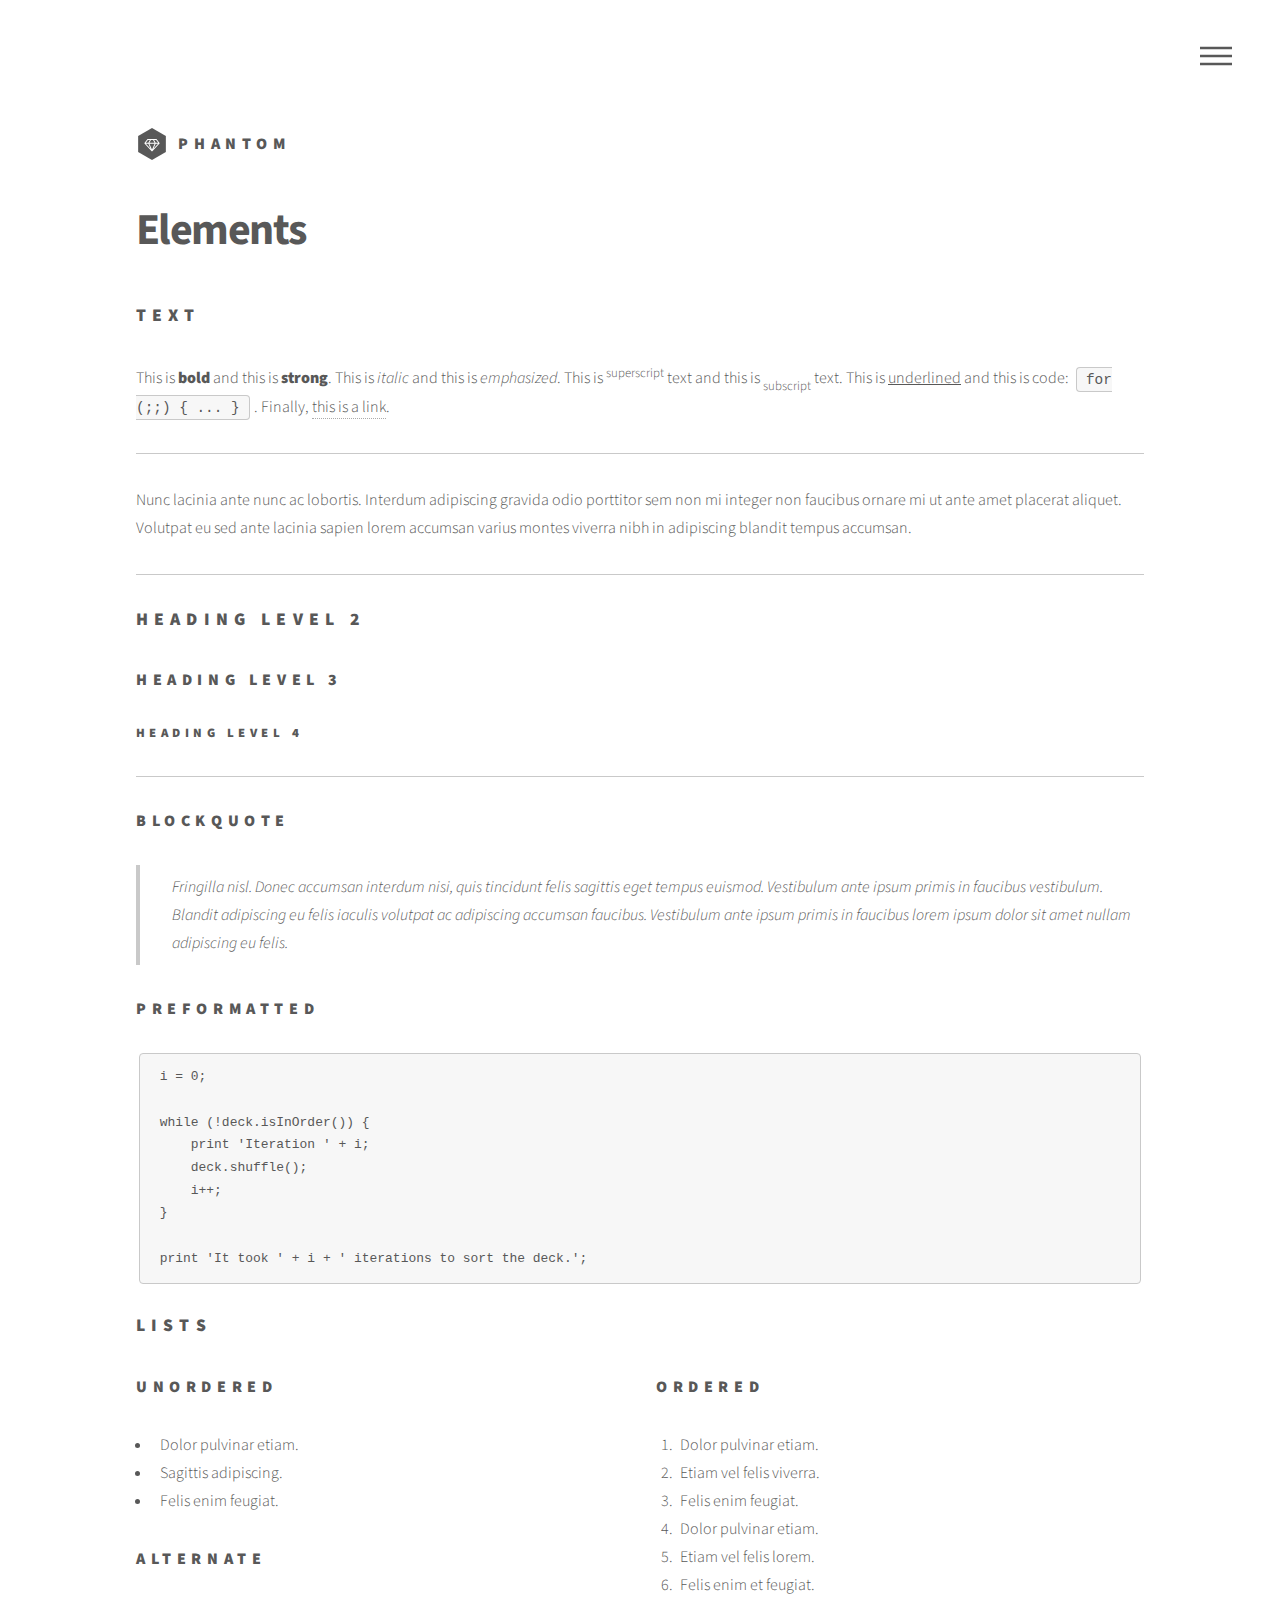
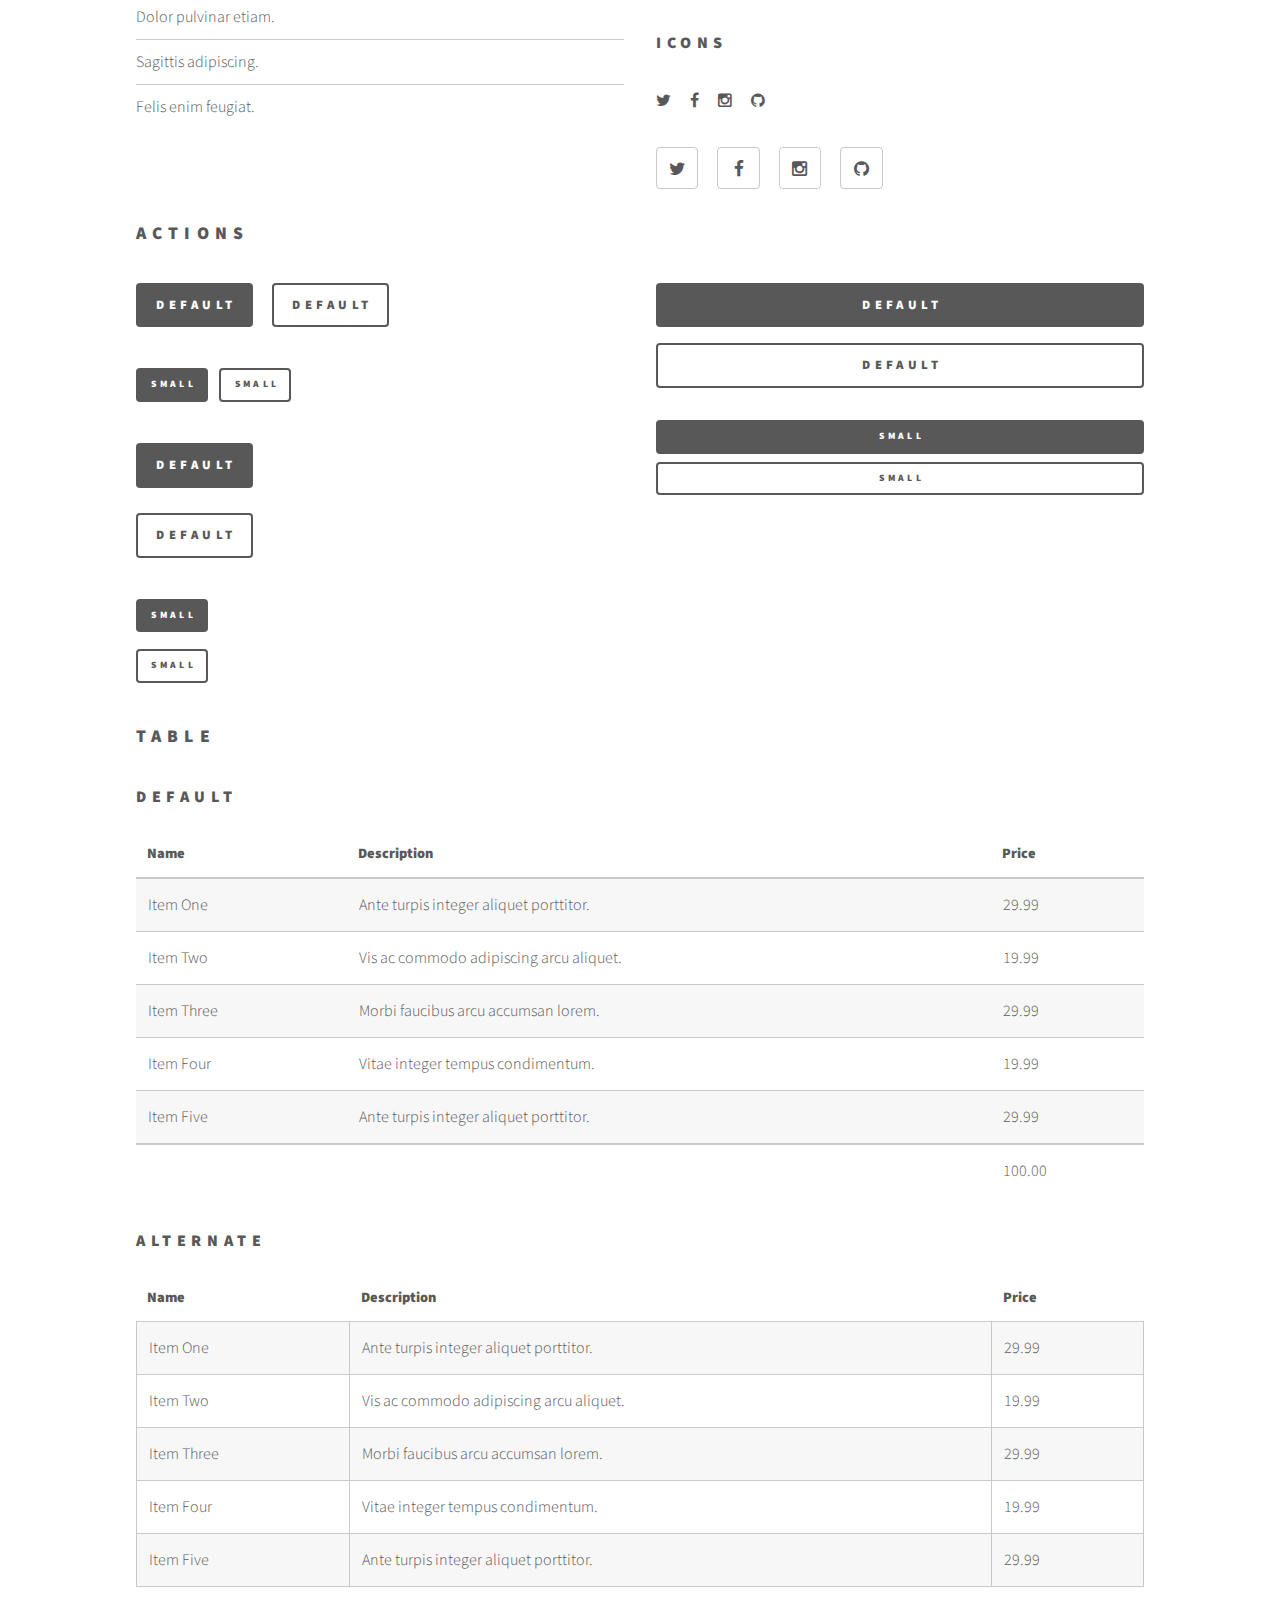
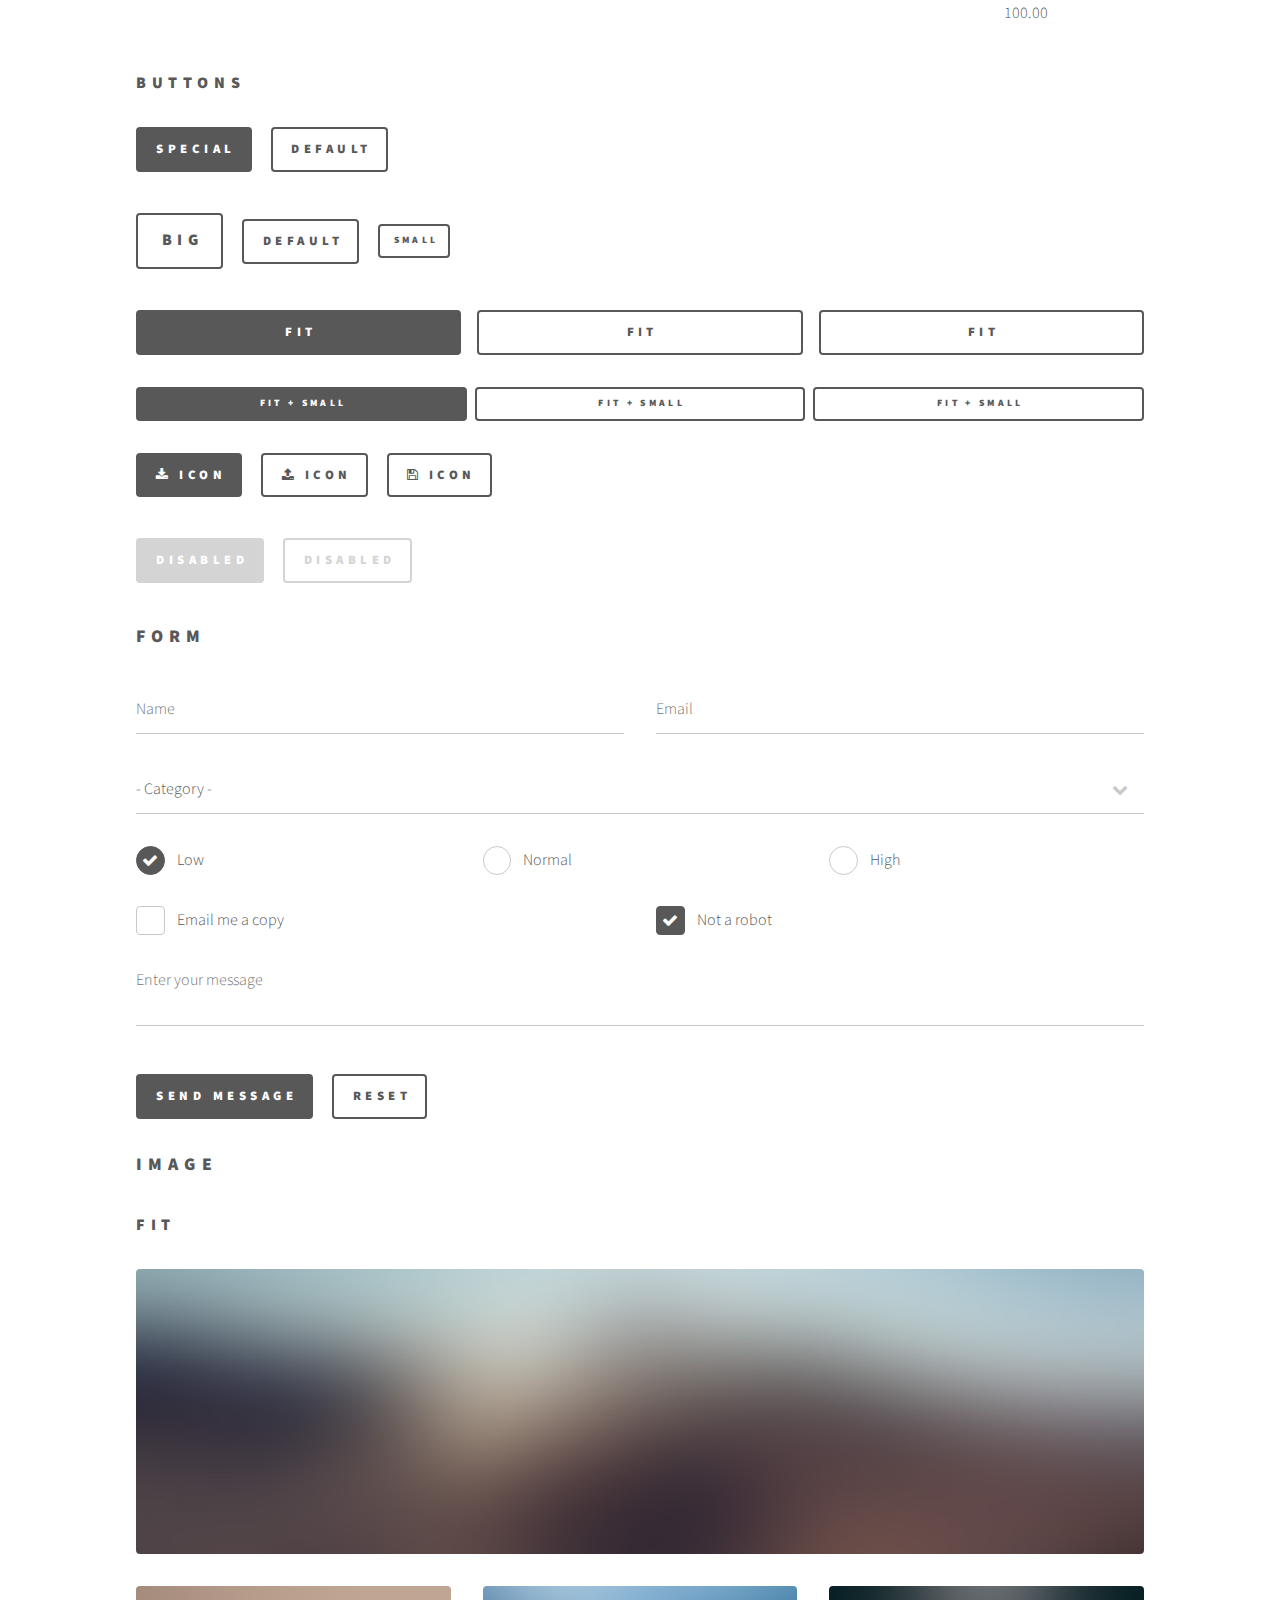
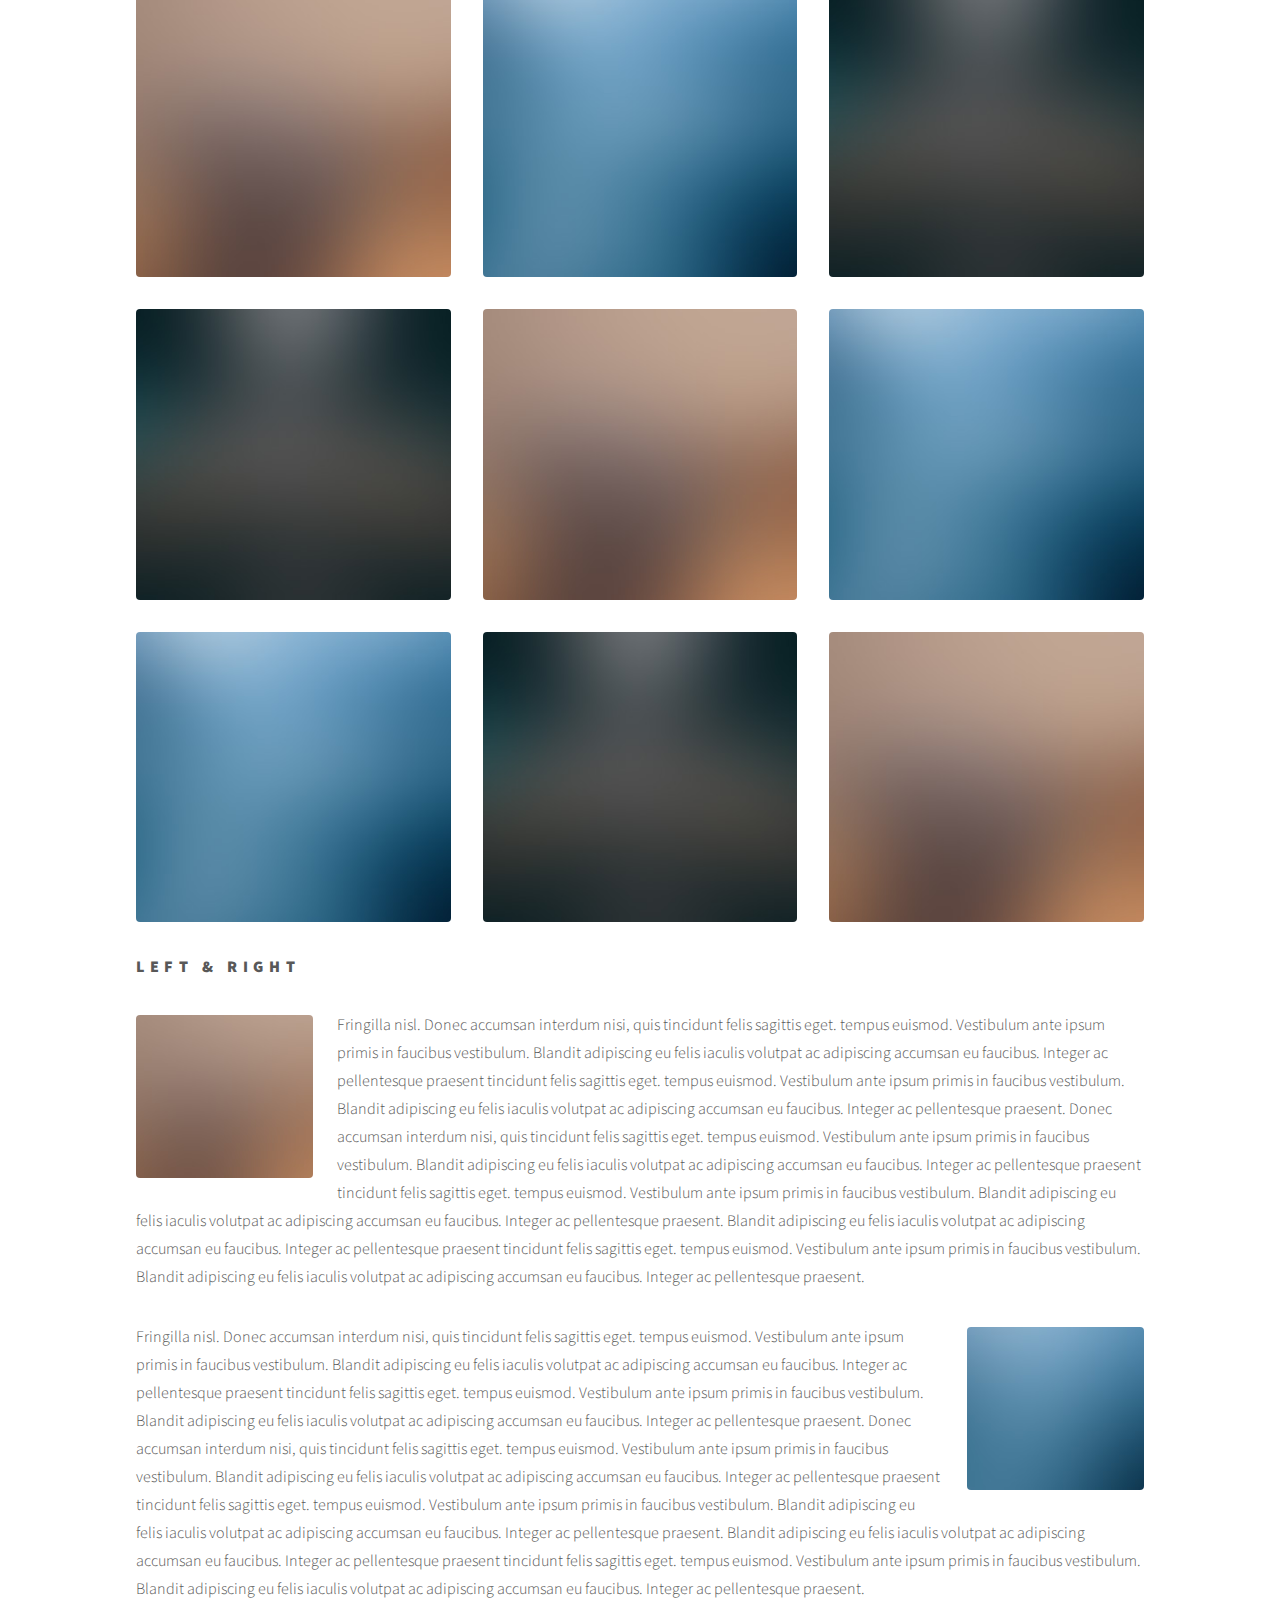
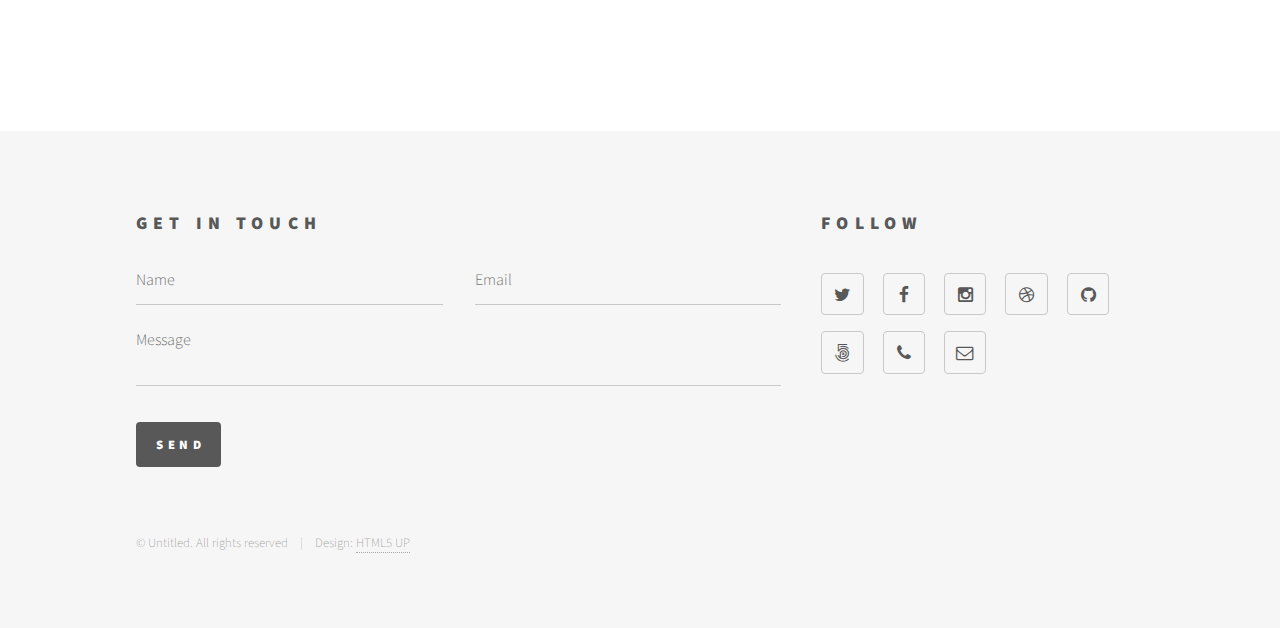
<file: elements.html>
<!DOCTYPE HTML>
<!--
	Phantom by HTML5 UP
	html5up.net | @n33co
	Free for personal and commercial use under the CCA 3.0 license (html5up.net/license)
-->
<html>
	<head>
		<title>Elements - Phantom by HTML5 UP</title>
		<meta charset="utf-8" />
		<meta name="viewport" content="width=device-width, initial-scale=1" />
		<!--[if lte IE 8]><script src="assets/js/ie/html5shiv.js"></script><![endif]-->
		<link rel="stylesheet" href="assets/css/main.css" />
		<!--[if lte IE 9]><link rel="stylesheet" href="assets/css/ie9.css" /><![endif]-->
		<!--[if lte IE 8]><link rel="stylesheet" href="assets/css/ie8.css" /><![endif]-->
	</head>
	<body>
		<!-- Wrapper -->
			<div id="wrapper">

				<!-- Header -->
					<header id="header">
						<div class="inner">

							<!-- Logo -->
								<a href="index.html" class="logo">
									<span class="symbol"><img src="images/logo.svg" alt="" /></span><span class="title">Phantom</span>
								</a>

							<!-- Nav -->
								<nav>
									<ul>
										<li><a href="#menu">Menu</a></li>
									</ul>
								</nav>

						</div>
					</header>

				<!-- Menu -->
					<nav id="menu">
						<h2>Menu</h2>
						<ul>
							<li><a href="index.html">Home</a></li>
							<li><a href="generic.html">Ipsum veroeros</a></li>
							<li><a href="generic.html">Tempus etiam</a></li>
							<li><a href="generic.html">Consequat dolor</a></li>
							<li><a href="elements.html">Elements</a></li>
						</ul>
					</nav>

				<!-- Main -->
					<div id="main">
						<div class="inner">
							<h1>Elements</h1>

							<!-- Text -->
								<section>
									<h2>Text</h2>
									<p>This is <b>bold</b> and this is <strong>strong</strong>. This is <i>italic</i> and this is <em>emphasized</em>.
									This is <sup>superscript</sup> text and this is <sub>subscript</sub> text.
									This is <u>underlined</u> and this is code: <code>for (;;) { ... }</code>. Finally, <a href="#">this is a link</a>.</p>
									<hr />
									<p>Nunc lacinia ante nunc ac lobortis. Interdum adipiscing gravida odio porttitor sem non mi integer non faucibus ornare mi ut ante amet placerat aliquet. Volutpat eu sed ante lacinia sapien lorem accumsan varius montes viverra nibh in adipiscing blandit tempus accumsan.</p>
									<hr />
									<h2>Heading Level 2</h2>
									<h3>Heading Level 3</h3>
									<h4>Heading Level 4</h4>
									<hr />
									<h3>Blockquote</h3>
									<blockquote>Fringilla nisl. Donec accumsan interdum nisi, quis tincidunt felis sagittis eget tempus euismod. Vestibulum ante ipsum primis in faucibus vestibulum. Blandit adipiscing eu felis iaculis volutpat ac adipiscing accumsan faucibus. Vestibulum ante ipsum primis in faucibus lorem ipsum dolor sit amet nullam adipiscing eu felis.</blockquote>
									<h3>Preformatted</h3>
									<pre><code>i = 0;

while (!deck.isInOrder()) {
    print 'Iteration ' + i;
    deck.shuffle();
    i++;
}

print 'It took ' + i + ' iterations to sort the deck.';</code></pre>
								</section>

							<!-- Lists -->
								<section>
									<h2>Lists</h2>
									<div class="row">
										<div class="6u 12u$(medium)">
											<h3>Unordered</h3>
											<ul>
												<li>Dolor pulvinar etiam.</li>
												<li>Sagittis adipiscing.</li>
												<li>Felis enim feugiat.</li>
											</ul>
											<h3>Alternate</h3>
											<ul class="alt">
												<li>Dolor pulvinar etiam.</li>
												<li>Sagittis adipiscing.</li>
												<li>Felis enim feugiat.</li>
											</ul>
										</div>
										<div class="6u$ 12u$(medium)">
											<h3>Ordered</h3>
											<ol>
												<li>Dolor pulvinar etiam.</li>
												<li>Etiam vel felis viverra.</li>
												<li>Felis enim feugiat.</li>
												<li>Dolor pulvinar etiam.</li>
												<li>Etiam vel felis lorem.</li>
												<li>Felis enim et feugiat.</li>
											</ol>
											<h3>Icons</h3>
											<ul class="icons">
												<li><a href="#" class="icon style1 fa-twitter"><span class="label">Twitter</span></a></li>
												<li><a href="#" class="icon style1 fa-facebook"><span class="label">Facebook</span></a></li>
												<li><a href="#" class="icon style1 fa-instagram"><span class="label">Instagram</span></a></li>
												<li><a href="#" class="icon style1 fa-github"><span class="label">Github</span></a></li>
											</ul>
											<ul class="icons">
												<li><a href="#" class="icon style2 fa-twitter"><span class="label">Twitter</span></a></li>
												<li><a href="#" class="icon style2 fa-facebook"><span class="label">Facebook</span></a></li>
												<li><a href="#" class="icon style2 fa-instagram"><span class="label">Instagram</span></a></li>
												<li><a href="#" class="icon style2 fa-github"><span class="label">Github</span></a></li>
											</ul>
										</div>
									</div>
									<h2>Actions</h2>
									<div class="row">
										<div class="6u 12u$(medium)">
											<ul class="actions">
												<li><a href="#" class="button special">Default</a></li>
												<li><a href="#" class="button">Default</a></li>
											</ul>
											<ul class="actions small">
												<li><a href="#" class="button special small">Small</a></li>
												<li><a href="#" class="button small">Small</a></li>
											</ul>
											<ul class="actions vertical">
												<li><a href="#" class="button special">Default</a></li>
												<li><a href="#" class="button">Default</a></li>
											</ul>
											<ul class="actions vertical small">
												<li><a href="#" class="button special small">Small</a></li>
												<li><a href="#" class="button small">Small</a></li>
											</ul>
										</div>
										<div class="6u 12u$(medium)">
											<ul class="actions vertical">
												<li><a href="#" class="button special fit">Default</a></li>
												<li><a href="#" class="button fit">Default</a></li>
											</ul>
											<ul class="actions vertical small">
												<li><a href="#" class="button special small fit">Small</a></li>
												<li><a href="#" class="button small fit">Small</a></li>
											</ul>
										</div>
									</div>
								</section>

							<!-- Table -->
								<section>
									<h2>Table</h2>
									<h3>Default</h3>
									<div class="table-wrapper">
										<table>
											<thead>
												<tr>
													<th>Name</th>
													<th>Description</th>
													<th>Price</th>
												</tr>
											</thead>
											<tbody>
												<tr>
													<td>Item One</td>
													<td>Ante turpis integer aliquet porttitor.</td>
													<td>29.99</td>
												</tr>
												<tr>
													<td>Item Two</td>
													<td>Vis ac commodo adipiscing arcu aliquet.</td>
													<td>19.99</td>
												</tr>
												<tr>
													<td>Item Three</td>
													<td> Morbi faucibus arcu accumsan lorem.</td>
													<td>29.99</td>
												</tr>
												<tr>
													<td>Item Four</td>
													<td>Vitae integer tempus condimentum.</td>
													<td>19.99</td>
												</tr>
												<tr>
													<td>Item Five</td>
													<td>Ante turpis integer aliquet porttitor.</td>
													<td>29.99</td>
												</tr>
											</tbody>
											<tfoot>
												<tr>
													<td colspan="2"></td>
													<td>100.00</td>
												</tr>
											</tfoot>
										</table>
									</div>

									<h3>Alternate</h3>
									<div class="table-wrapper">
										<table class="alt">
											<thead>
												<tr>
													<th>Name</th>
													<th>Description</th>
													<th>Price</th>
												</tr>
											</thead>
											<tbody>
												<tr>
													<td>Item One</td>
													<td>Ante turpis integer aliquet porttitor.</td>
													<td>29.99</td>
												</tr>
												<tr>
													<td>Item Two</td>
													<td>Vis ac commodo adipiscing arcu aliquet.</td>
													<td>19.99</td>
												</tr>
												<tr>
													<td>Item Three</td>
													<td> Morbi faucibus arcu accumsan lorem.</td>
													<td>29.99</td>
												</tr>
												<tr>
													<td>Item Four</td>
													<td>Vitae integer tempus condimentum.</td>
													<td>19.99</td>
												</tr>
												<tr>
													<td>Item Five</td>
													<td>Ante turpis integer aliquet porttitor.</td>
													<td>29.99</td>
												</tr>
											</tbody>
											<tfoot>
												<tr>
													<td colspan="2"></td>
													<td>100.00</td>
												</tr>
											</tfoot>
										</table>
									</div>
								</section>

							<!-- Buttons -->
								<section>
									<h3>Buttons</h3>
									<ul class="actions">
										<li><a href="#" class="button special">Special</a></li>
										<li><a href="#" class="button">Default</a></li>
									</ul>
									<ul class="actions">
										<li><a href="#" class="button big">Big</a></li>
										<li><a href="#" class="button">Default</a></li>
										<li><a href="#" class="button small">Small</a></li>
									</ul>
									<ul class="actions fit">
										<li><a href="#" class="button special fit">Fit</a></li>
										<li><a href="#" class="button fit">Fit</a></li>
										<li><a href="#" class="button fit">Fit</a></li>
									</ul>
									<ul class="actions fit small">
										<li><a href="#" class="button special fit small">Fit + Small</a></li>
										<li><a href="#" class="button fit small">Fit + Small</a></li>
										<li><a href="#" class="button fit small">Fit + Small</a></li>
									</ul>
									<ul class="actions">
										<li><a href="#" class="button special icon fa-download">Icon</a></li>
										<li><a href="#" class="button icon fa-upload">Icon</a></li>
										<li><a href="#" class="button icon fa-save">Icon</a></li>
									</ul>
									<ul class="actions">
										<li><span class="button special disabled">Disabled</span></li>
										<li><span class="button disabled">Disabled</span></li>
									</ul>
								</section>

							<!-- Form -->
								<section>
									<h2>Form</h2>
									<form method="post" action="#">
										<div class="row uniform">
											<div class="6u 12u$(xsmall)">
												<input type="text" name="demo-name" id="demo-name" value="" placeholder="Name" />
											</div>
											<div class="6u$ 12u$(xsmall)">
												<input type="email" name="demo-email" id="demo-email" value="" placeholder="Email" />
											</div>
											<div class="12u$">
												<div class="select-wrapper">
													<select name="demo-category" id="demo-category">
														<option value="">- Category -</option>
														<option value="1">Manufacturing</option>
														<option value="1">Shipping</option>
														<option value="1">Administration</option>
														<option value="1">Human Resources</option>
													</select>
												</div>
											</div>
											<div class="4u 12u$(small)">
												<input type="radio" id="demo-priority-low" name="demo-priority" checked>
												<label for="demo-priority-low">Low</label>
											</div>
											<div class="4u 12u$(small)">
												<input type="radio" id="demo-priority-normal" name="demo-priority">
												<label for="demo-priority-normal">Normal</label>
											</div>
											<div class="4u$ 12u$(small)">
												<input type="radio" id="demo-priority-high" name="demo-priority">
												<label for="demo-priority-high">High</label>
											</div>
											<div class="6u 12u$(small)">
												<input type="checkbox" id="demo-copy" name="demo-copy">
												<label for="demo-copy">Email me a copy</label>
											</div>
											<div class="6u$ 12u$(small)">
												<input type="checkbox" id="demo-human" name="demo-human" checked>
												<label for="demo-human">Not a robot</label>
											</div>
											<div class="12u$">
												<textarea name="demo-message" id="demo-message" placeholder="Enter your message" rows="6"></textarea>
											</div>
											<div class="12u$">
												<ul class="actions">
													<li><input type="submit" value="Send Message" class="special" /></li>
													<li><input type="reset" value="Reset" /></li>
												</ul>
											</div>
										</div>
									</form>
								</section>

							<!-- Image -->
								<section>
									<h2>Image</h2>
									<h3>Fit</h3>
									<div class="box alt">
										<div class="row uniform">
											<div class="12u$"><span class="image fit"><img src="images/pic13.jpg" alt="" /></span></div>
											<div class="4u"><span class="image fit"><img src="images/pic01.jpg" alt="" /></span></div>
											<div class="4u"><span class="image fit"><img src="images/pic02.jpg" alt="" /></span></div>
											<div class="4u$"><span class="image fit"><img src="images/pic03.jpg" alt="" /></span></div>
											<div class="4u"><span class="image fit"><img src="images/pic03.jpg" alt="" /></span></div>
											<div class="4u"><span class="image fit"><img src="images/pic01.jpg" alt="" /></span></div>
											<div class="4u$"><span class="image fit"><img src="images/pic02.jpg" alt="" /></span></div>
											<div class="4u"><span class="image fit"><img src="images/pic02.jpg" alt="" /></span></div>
											<div class="4u"><span class="image fit"><img src="images/pic03.jpg" alt="" /></span></div>
											<div class="4u$"><span class="image fit"><img src="images/pic01.jpg" alt="" /></span></div>
										</div>
									</div>
									<h3>Left &amp; Right</h3>
									<p><span class="image left"><img src="images/pic14.jpg" alt="" /></span>Fringilla nisl. Donec accumsan interdum nisi, quis tincidunt felis sagittis eget. tempus euismod. Vestibulum ante ipsum primis in faucibus vestibulum. Blandit adipiscing eu felis iaculis volutpat ac adipiscing accumsan eu faucibus. Integer ac pellentesque praesent tincidunt felis sagittis eget. tempus euismod. Vestibulum ante ipsum primis in faucibus vestibulum. Blandit adipiscing eu felis iaculis volutpat ac adipiscing accumsan eu faucibus. Integer ac pellentesque praesent. Donec accumsan interdum nisi, quis tincidunt felis sagittis eget. tempus euismod. Vestibulum ante ipsum primis in faucibus vestibulum. Blandit adipiscing eu felis iaculis volutpat ac adipiscing accumsan eu faucibus. Integer ac pellentesque praesent tincidunt felis sagittis eget. tempus euismod. Vestibulum ante ipsum primis in faucibus vestibulum. Blandit adipiscing eu felis iaculis volutpat ac adipiscing accumsan eu faucibus. Integer ac pellentesque praesent. Blandit adipiscing eu felis iaculis volutpat ac adipiscing accumsan eu faucibus. Integer ac pellentesque praesent tincidunt felis sagittis eget. tempus euismod. Vestibulum ante ipsum primis in faucibus vestibulum. Blandit adipiscing eu felis iaculis volutpat ac adipiscing accumsan eu faucibus. Integer ac pellentesque praesent.</p>
									<p><span class="image right"><img src="images/pic15.jpg" alt="" /></span>Fringilla nisl. Donec accumsan interdum nisi, quis tincidunt felis sagittis eget. tempus euismod. Vestibulum ante ipsum primis in faucibus vestibulum. Blandit adipiscing eu felis iaculis volutpat ac adipiscing accumsan eu faucibus. Integer ac pellentesque praesent tincidunt felis sagittis eget. tempus euismod. Vestibulum ante ipsum primis in faucibus vestibulum. Blandit adipiscing eu felis iaculis volutpat ac adipiscing accumsan eu faucibus. Integer ac pellentesque praesent. Donec accumsan interdum nisi, quis tincidunt felis sagittis eget. tempus euismod. Vestibulum ante ipsum primis in faucibus vestibulum. Blandit adipiscing eu felis iaculis volutpat ac adipiscing accumsan eu faucibus. Integer ac pellentesque praesent tincidunt felis sagittis eget. tempus euismod. Vestibulum ante ipsum primis in faucibus vestibulum. Blandit adipiscing eu felis iaculis volutpat ac adipiscing accumsan eu faucibus. Integer ac pellentesque praesent. Blandit adipiscing eu felis iaculis volutpat ac adipiscing accumsan eu faucibus. Integer ac pellentesque praesent tincidunt felis sagittis eget. tempus euismod. Vestibulum ante ipsum primis in faucibus vestibulum. Blandit adipiscing eu felis iaculis volutpat ac adipiscing accumsan eu faucibus. Integer ac pellentesque praesent.</p>
								</section>

						</div>
					</div>

				<!-- Footer -->
					<footer id="footer">
						<div class="inner">
							<section>
								<h2>Get in touch</h2>
								<form method="post" action="#">
									<div class="field half first">
										<input type="text" name="name" id="name" placeholder="Name" />
									</div>
									<div class="field half">
										<input type="email" name="email" id="email" placeholder="Email" />
									</div>
									<div class="field">
										<textarea name="message" id="message" placeholder="Message"></textarea>
									</div>
									<ul class="actions">
										<li><input type="submit" value="Send" class="special" /></li>
									</ul>
								</form>
							</section>
							<section>
								<h2>Follow</h2>
								<ul class="icons">
									<li><a href="#" class="icon style2 fa-twitter"><span class="label">Twitter</span></a></li>
									<li><a href="#" class="icon style2 fa-facebook"><span class="label">Facebook</span></a></li>
									<li><a href="#" class="icon style2 fa-instagram"><span class="label">Instagram</span></a></li>
									<li><a href="#" class="icon style2 fa-dribbble"><span class="label">Dribbble</span></a></li>
									<li><a href="#" class="icon style2 fa-github"><span class="label">GitHub</span></a></li>
									<li><a href="#" class="icon style2 fa-500px"><span class="label">500px</span></a></li>
									<li><a href="#" class="icon style2 fa-phone"><span class="label">Phone</span></a></li>
									<li><a href="#" class="icon style2 fa-envelope-o"><span class="label">Email</span></a></li>
								</ul>
							</section>
							<ul class="copyright">
								<li>&copy; Untitled. All rights reserved</li><li>Design: <a href="http://html5up.net">HTML5 UP</a></li>
							</ul>
						</div>
					</footer>

			</div>

		<!-- Scripts -->
			<script src="assets/js/jquery.min.js"></script>
			<script src="assets/js/skel.min.js"></script>
			<script src="assets/js/util.js"></script>
			<!--[if lte IE 8]><script src="assets/js/ie/respond.min.js"></script><![endif]-->
			<script src="assets/js/main.js"></script>

	</body>
</html>
</file>
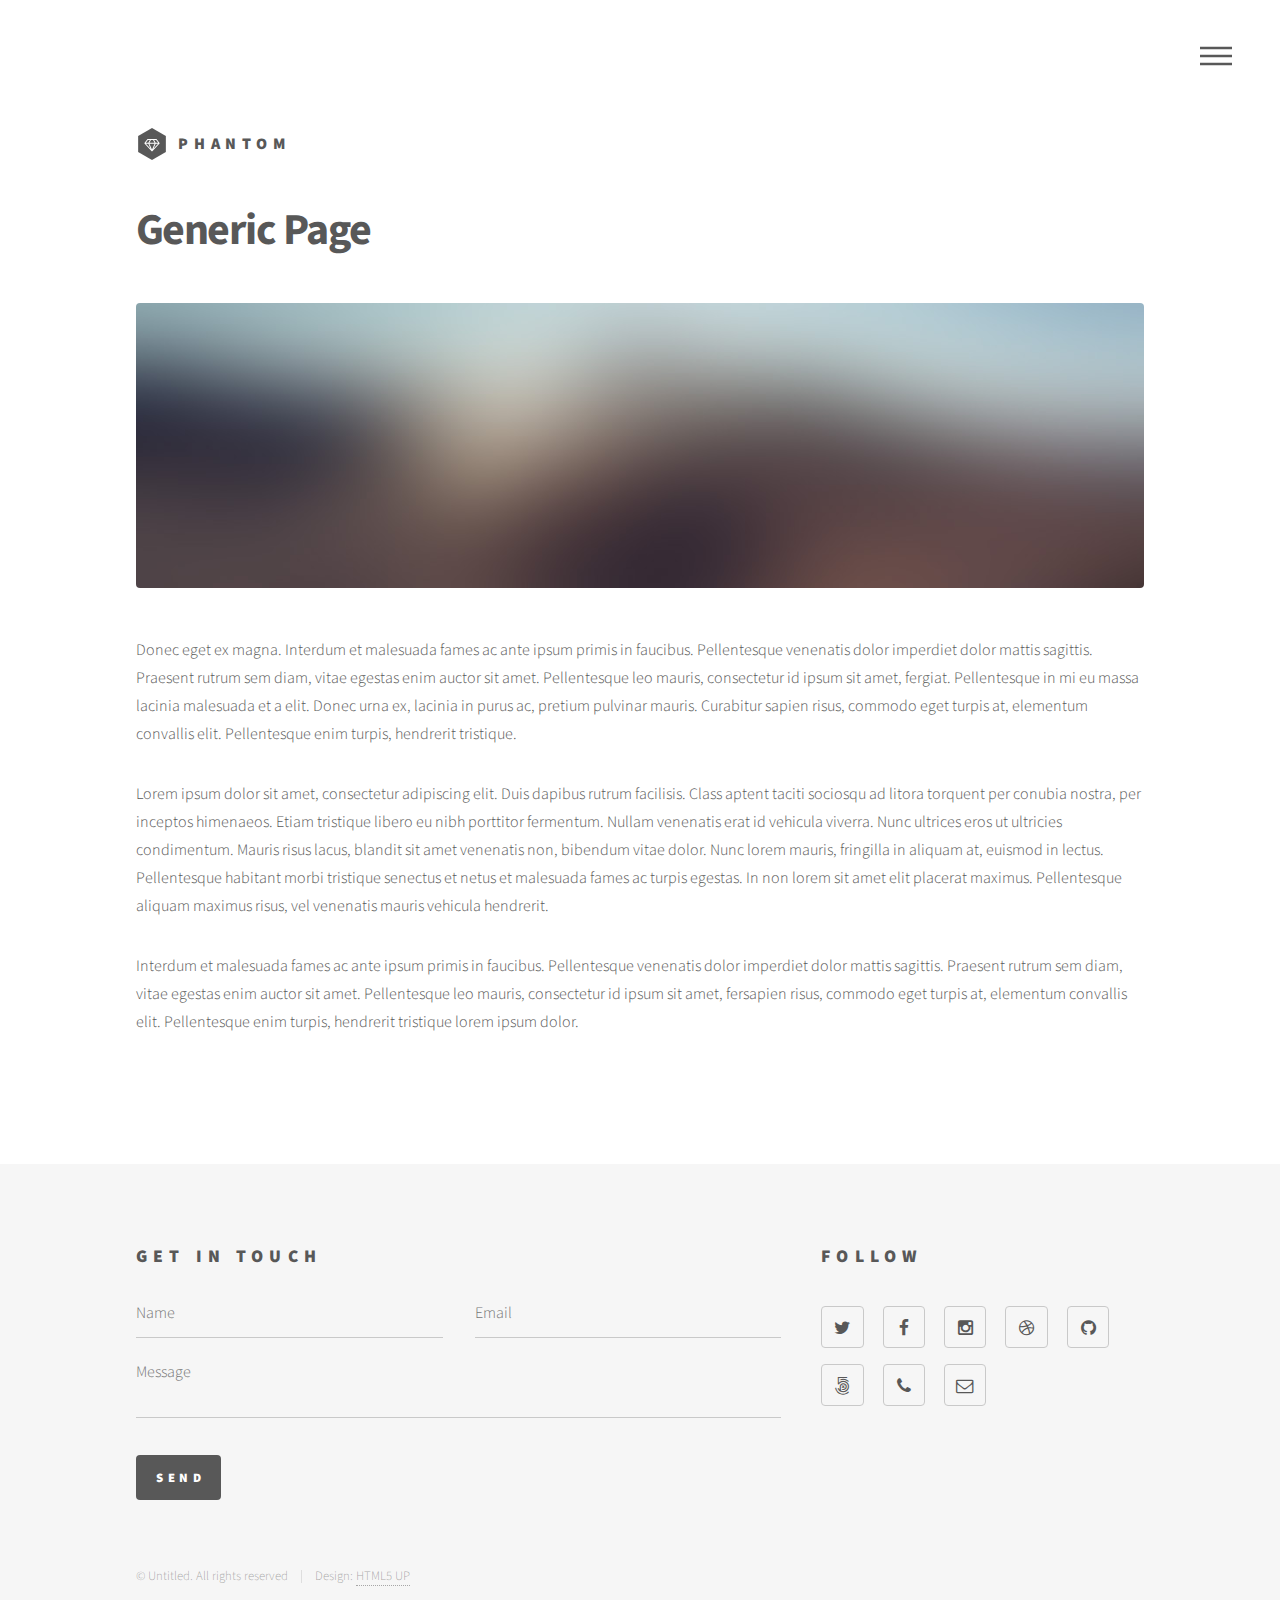
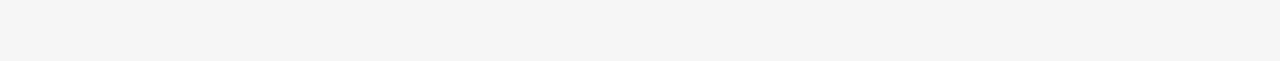
<file: generic.html>
<!DOCTYPE HTML>
<!--
	Phantom by HTML5 UP
	html5up.net | @n33co
	Free for personal and commercial use under the CCA 3.0 license (html5up.net/license)
-->
<html>
	<head>
		<title>Generic - Phantom by HTML5 UP</title>
		<meta charset="utf-8" />
		<meta name="viewport" content="width=device-width, initial-scale=1" />
		<!--[if lte IE 8]><script src="assets/js/ie/html5shiv.js"></script><![endif]-->
		<link rel="stylesheet" href="assets/css/main.css" />
		<!--[if lte IE 9]><link rel="stylesheet" href="assets/css/ie9.css" /><![endif]-->
		<!--[if lte IE 8]><link rel="stylesheet" href="assets/css/ie8.css" /><![endif]-->
	</head>
	<body>
		<!-- Wrapper -->
			<div id="wrapper">

				<!-- Header -->
					<header id="header">
						<div class="inner">

							<!-- Logo -->
								<a href="index.html" class="logo">
									<span class="symbol"><img src="images/logo.svg" alt="" /></span><span class="title">Phantom</span>
								</a>

							<!-- Nav -->
								<nav>
									<ul>
										<li><a href="#menu">Menu</a></li>
									</ul>
								</nav>

						</div>
					</header>

				<!-- Menu -->
					<nav id="menu">
						<h2>Menu</h2>
						<ul>
							<li><a href="index.html">Home</a></li>
							<li><a href="generic.html">Ipsum veroeros</a></li>
							<li><a href="generic.html">Tempus etiam</a></li>
							<li><a href="generic.html">Consequat dolor</a></li>
							<li><a href="elements.html">Elements</a></li>
						</ul>
					</nav>

				<!-- Main -->
					<div id="main">
						<div class="inner">
							<h1>Generic Page</h1>
							<span class="image main"><img src="images/pic13.jpg" alt="" /></span>
							<p>Donec eget ex magna. Interdum et malesuada fames ac ante ipsum primis in faucibus. Pellentesque venenatis dolor imperdiet dolor mattis sagittis. Praesent rutrum sem diam, vitae egestas enim auctor sit amet. Pellentesque leo mauris, consectetur id ipsum sit amet, fergiat. Pellentesque in mi eu massa lacinia malesuada et a elit. Donec urna ex, lacinia in purus ac, pretium pulvinar mauris. Curabitur sapien risus, commodo eget turpis at, elementum convallis elit. Pellentesque enim turpis, hendrerit tristique.</p>
							<p>Lorem ipsum dolor sit amet, consectetur adipiscing elit. Duis dapibus rutrum facilisis. Class aptent taciti sociosqu ad litora torquent per conubia nostra, per inceptos himenaeos. Etiam tristique libero eu nibh porttitor fermentum. Nullam venenatis erat id vehicula viverra. Nunc ultrices eros ut ultricies condimentum. Mauris risus lacus, blandit sit amet venenatis non, bibendum vitae dolor. Nunc lorem mauris, fringilla in aliquam at, euismod in lectus. Pellentesque habitant morbi tristique senectus et netus et malesuada fames ac turpis egestas. In non lorem sit amet elit placerat maximus. Pellentesque aliquam maximus risus, vel venenatis mauris vehicula hendrerit.</p>
							<p>Interdum et malesuada fames ac ante ipsum primis in faucibus. Pellentesque venenatis dolor imperdiet dolor mattis sagittis. Praesent rutrum sem diam, vitae egestas enim auctor sit amet. Pellentesque leo mauris, consectetur id ipsum sit amet, fersapien risus, commodo eget turpis at, elementum convallis elit. Pellentesque enim turpis, hendrerit tristique lorem ipsum dolor.</p>
						</div>
					</div>

				<!-- Footer -->
					<footer id="footer">
						<div class="inner">
							<section>
								<h2>Get in touch</h2>
								<form method="post" action="#">
									<div class="field half first">
										<input type="text" name="name" id="name" placeholder="Name" />
									</div>
									<div class="field half">
										<input type="email" name="email" id="email" placeholder="Email" />
									</div>
									<div class="field">
										<textarea name="message" id="message" placeholder="Message"></textarea>
									</div>
									<ul class="actions">
										<li><input type="submit" value="Send" class="special" /></li>
									</ul>
								</form>
							</section>
							<section>
								<h2>Follow</h2>
								<ul class="icons">
									<li><a href="#" class="icon style2 fa-twitter"><span class="label">Twitter</span></a></li>
									<li><a href="#" class="icon style2 fa-facebook"><span class="label">Facebook</span></a></li>
									<li><a href="#" class="icon style2 fa-instagram"><span class="label">Instagram</span></a></li>
									<li><a href="#" class="icon style2 fa-dribbble"><span class="label">Dribbble</span></a></li>
									<li><a href="#" class="icon style2 fa-github"><span class="label">GitHub</span></a></li>
									<li><a href="#" class="icon style2 fa-500px"><span class="label">500px</span></a></li>
									<li><a href="#" class="icon style2 fa-phone"><span class="label">Phone</span></a></li>
									<li><a href="#" class="icon style2 fa-envelope-o"><span class="label">Email</span></a></li>
								</ul>
							</section>
							<ul class="copyright">
								<li>&copy; Untitled. All rights reserved</li><li>Design: <a href="http://html5up.net">HTML5 UP</a></li>
							</ul>
						</div>
					</footer>

			</div>

		<!-- Scripts -->
			<script src="assets/js/jquery.min.js"></script>
			<script src="assets/js/skel.min.js"></script>
			<script src="assets/js/util.js"></script>
			<!--[if lte IE 8]><script src="assets/js/ie/respond.min.js"></script><![endif]-->
			<script src="assets/js/main.js"></script>

	</body>
</html>
</file>
<file: assets/css/ie9.css>
/*
	Phantom by HTML5 UP
	html5up.net | @n33co
	Free for personal and commercial use under the CCA 3.0 license (html5up.net/license)
*/

/* Tiles */

	.tiles:after {
		content: '';
		display: block;
		clear: both;
	}

	.tiles article {
		float: left;
	}

		.tiles article > a {
			padding-top: 50%;
			margin-top: -1.75em;
		}

		body:not(.is-touch) .tiles article:hover > .image {
			-moz-transform: none;
			-webkit-transform: none;
			-ms-transform: none;
			transform: none;
		}

/* Footer */

	#footer > .inner section {
		float: left;
	}

	#footer > .inner .copyright {
		clear: both;
		padding-top: 4em;
	}
</file>
<file: assets/css/ie8.css>
/*
	Phantom by HTML5 UP
	html5up.net | @n33co
	Free for personal and commercial use under the CCA 3.0 license (html5up.net/license)
*/

/* Form */

	form .field {
		float: none !important;
		width: 100% !important;
		padding-left: 0 !important;
	}

/* Button */

	input[type="submit"],
	input[type="reset"],
	input[type="button"],
	button,
	.button {
		border: solid 2px #585858 !important;
	}

		input[type="submit"]:hover,
		input[type="reset"]:hover,
		input[type="button"]:hover,
		button:hover,
		.button:hover {
			border-color: #f2849e !important;
		}

		input[type="submit"].special,
		input[type="reset"].special,
		input[type="button"].special,
		button.special,
		.button.special {
			border: none !important;
		}

/* Tiles */

	.tiles article > .image:before, .tiles article > .image:after {
		display: none;
	}

/* Header */

	#header .logo .symbol {
		display: none;
	}

	#header nav ul li a[href="#menu"] {
		text-indent: 0;
		width: auto;
		font-size: 0.8em;
	}

		#header nav ul li a[href="#menu"]:before, #header nav ul li a[href="#menu"]:after {
			display: none;
		}

/* Footer */

	#footer > .inner section {
		width: 50%;
		margin-left: 3em;
	}

		#footer > .inner section:first-child {
			margin-left: 0;
			width: 40%;
		}
</file>
<file: assets/css/main.css>
@import url(font-awesome.min.css);
@import url("http://fonts.googleapis.com/css?family=Source+Sans+Pro:300,700,900");

/*
	Phantom by HTML5 UP
	html5up.net | @n33co
	Free for personal and commercial use under the CCA 3.0 license (html5up.net/license)
*/

/* Reset */

	html, body, div, span, applet, object, iframe, h1, h2, h3, h4, h5, h6, p, blockquote, pre, a, abbr, acronym, address, big, cite, code, del, dfn, em, img, ins, kbd, q, s, samp, small, strike, strong, sub, sup, tt, var, b, u, i, center, dl, dt, dd, ol, ul, li, fieldset, form, label, legend, table, caption, tbody, tfoot, thead, tr, th, td, article, aside, canvas, details, embed, figure, figcaption, footer, header, hgroup, menu, nav, output, ruby, section, summary, time, mark, audio, video {
		margin: 0;
		padding: 0;
		border: 0;
		font-size: 100%;
		font: inherit;
		vertical-align: baseline;
	}

	article, aside, details, figcaption, figure, footer, header, hgroup, menu, nav, section {
		display: block;
	}

	body {
		line-height: 1;
	}

	ol, ul {
		list-style: none;
	}

	blockquote, q {
		quotes: none;
	}

	blockquote:before, blockquote:after, q:before, q:after {
		content: '';
		content: none;
	}

	table {
		border-collapse: collapse;
		border-spacing: 0;
	}

	body {
		-webkit-text-size-adjust: none;
	}

/* Box Model */

	*, *:before, *:after {
		-moz-box-sizing: border-box;
		-webkit-box-sizing: border-box;
		box-sizing: border-box;
	}

/* Grid */

	.row {
		border-bottom: solid 1px transparent;
		-moz-box-sizing: border-box;
		-webkit-box-sizing: border-box;
		box-sizing: border-box;
	}

	.row > * {
		float: left;
		-moz-box-sizing: border-box;
		-webkit-box-sizing: border-box;
		box-sizing: border-box;
	}

	.row:after, .row:before {
		content: '';
		display: block;
		clear: both;
		height: 0;
	}

	.row.uniform > * > :first-child {
		margin-top: 0;
	}

	.row.uniform > * > :last-child {
		margin-bottom: 0;
	}

	.row.\30 \25 > * {
		padding: 0 0 0 0em;
	}

	.row.\30 \25 {
		margin: 0 0 -1px 0em;
	}

	.row.uniform.\30 \25 > * {
		padding: 0em 0 0 0em;
	}

	.row.uniform.\30 \25 {
		margin: 0em 0 -1px 0em;
	}

	.row > * {
		padding: 0 0 0 2em;
	}

	.row {
		margin: 0 0 -1px -2em;
	}

	.row.uniform > * {
		padding: 2em 0 0 2em;
	}

	.row.uniform {
		margin: -2em 0 -1px -2em;
	}

	.row.\32 00\25 > * {
		padding: 0 0 0 4em;
	}

	.row.\32 00\25 {
		margin: 0 0 -1px -4em;
	}

	.row.uniform.\32 00\25 > * {
		padding: 4em 0 0 4em;
	}

	.row.uniform.\32 00\25 {
		margin: -4em 0 -1px -4em;
	}

	.row.\31 50\25 > * {
		padding: 0 0 0 3em;
	}

	.row.\31 50\25 {
		margin: 0 0 -1px -3em;
	}

	.row.uniform.\31 50\25 > * {
		padding: 3em 0 0 3em;
	}

	.row.uniform.\31 50\25 {
		margin: -3em 0 -1px -3em;
	}

	.row.\35 0\25 > * {
		padding: 0 0 0 1em;
	}

	.row.\35 0\25 {
		margin: 0 0 -1px -1em;
	}

	.row.uniform.\35 0\25 > * {
		padding: 1em 0 0 1em;
	}

	.row.uniform.\35 0\25 {
		margin: -1em 0 -1px -1em;
	}

	.row.\32 5\25 > * {
		padding: 0 0 0 0.5em;
	}

	.row.\32 5\25 {
		margin: 0 0 -1px -0.5em;
	}

	.row.uniform.\32 5\25 > * {
		padding: 0.5em 0 0 0.5em;
	}

	.row.uniform.\32 5\25 {
		margin: -0.5em 0 -1px -0.5em;
	}

	.\31 2u, .\31 2u\24 {
		width: 100%;
		clear: none;
		margin-left: 0;
	}

	.\31 1u, .\31 1u\24 {
		width: 91.6666666667%;
		clear: none;
		margin-left: 0;
	}

	.\31 0u, .\31 0u\24 {
		width: 83.3333333333%;
		clear: none;
		margin-left: 0;
	}

	.\39 u, .\39 u\24 {
		width: 75%;
		clear: none;
		margin-left: 0;
	}

	.\38 u, .\38 u\24 {
		width: 66.6666666667%;
		clear: none;
		margin-left: 0;
	}

	.\37 u, .\37 u\24 {
		width: 58.3333333333%;
		clear: none;
		margin-left: 0;
	}

	.\36 u, .\36 u\24 {
		width: 50%;
		clear: none;
		margin-left: 0;
	}

	.\35 u, .\35 u\24 {
		width: 41.6666666667%;
		clear: none;
		margin-left: 0;
	}

	.\34 u, .\34 u\24 {
		width: 33.3333333333%;
		clear: none;
		margin-left: 0;
	}

	.\33 u, .\33 u\24 {
		width: 25%;
		clear: none;
		margin-left: 0;
	}

	.\32 u, .\32 u\24 {
		width: 16.6666666667%;
		clear: none;
		margin-left: 0;
	}

	.\31 u, .\31 u\24 {
		width: 8.3333333333%;
		clear: none;
		margin-left: 0;
	}

	.\31 2u\24 + *,
	.\31 1u\24 + *,
	.\31 0u\24 + *,
	.\39 u\24 + *,
	.\38 u\24 + *,
	.\37 u\24 + *,
	.\36 u\24 + *,
	.\35 u\24 + *,
	.\34 u\24 + *,
	.\33 u\24 + *,
	.\32 u\24 + *,
	.\31 u\24 + * {
		clear: left;
	}

	.\-11u {
		margin-left: 91.66667%;
	}

	.\-10u {
		margin-left: 83.33333%;
	}

	.\-9u {
		margin-left: 75%;
	}

	.\-8u {
		margin-left: 66.66667%;
	}

	.\-7u {
		margin-left: 58.33333%;
	}

	.\-6u {
		margin-left: 50%;
	}

	.\-5u {
		margin-left: 41.66667%;
	}

	.\-4u {
		margin-left: 33.33333%;
	}

	.\-3u {
		margin-left: 25%;
	}

	.\-2u {
		margin-left: 16.66667%;
	}

	.\-1u {
		margin-left: 8.33333%;
	}

	@media screen and (max-width: 1680px) {

		.row > * {
			padding: 0 0 0 2em;
		}

		.row {
			margin: 0 0 -1px -2em;
		}

		.row.uniform > * {
			padding: 2em 0 0 2em;
		}

		.row.uniform {
			margin: -2em 0 -1px -2em;
		}

		.row.\32 00\25 > * {
			padding: 0 0 0 4em;
		}

		.row.\32 00\25 {
			margin: 0 0 -1px -4em;
		}

		.row.uniform.\32 00\25 > * {
			padding: 4em 0 0 4em;
		}

		.row.uniform.\32 00\25 {
			margin: -4em 0 -1px -4em;
		}

		.row.\31 50\25 > * {
			padding: 0 0 0 3em;
		}

		.row.\31 50\25 {
			margin: 0 0 -1px -3em;
		}

		.row.uniform.\31 50\25 > * {
			padding: 3em 0 0 3em;
		}

		.row.uniform.\31 50\25 {
			margin: -3em 0 -1px -3em;
		}

		.row.\35 0\25 > * {
			padding: 0 0 0 1em;
		}

		.row.\35 0\25 {
			margin: 0 0 -1px -1em;
		}

		.row.uniform.\35 0\25 > * {
			padding: 1em 0 0 1em;
		}

		.row.uniform.\35 0\25 {
			margin: -1em 0 -1px -1em;
		}

		.row.\32 5\25 > * {
			padding: 0 0 0 0.5em;
		}

		.row.\32 5\25 {
			margin: 0 0 -1px -0.5em;
		}

		.row.uniform.\32 5\25 > * {
			padding: 0.5em 0 0 0.5em;
		}

		.row.uniform.\32 5\25 {
			margin: -0.5em 0 -1px -0.5em;
		}

		.\31 2u\28xlarge\29, .\31 2u\24\28xlarge\29 {
			width: 100%;
			clear: none;
			margin-left: 0;
		}

		.\31 1u\28xlarge\29, .\31 1u\24\28xlarge\29 {
			width: 91.6666666667%;
			clear: none;
			margin-left: 0;
		}

		.\31 0u\28xlarge\29, .\31 0u\24\28xlarge\29 {
			width: 83.3333333333%;
			clear: none;
			margin-left: 0;
		}

		.\39 u\28xlarge\29, .\39 u\24\28xlarge\29 {
			width: 75%;
			clear: none;
			margin-left: 0;
		}

		.\38 u\28xlarge\29, .\38 u\24\28xlarge\29 {
			width: 66.6666666667%;
			clear: none;
			margin-left: 0;
		}

		.\37 u\28xlarge\29, .\37 u\24\28xlarge\29 {
			width: 58.3333333333%;
			clear: none;
			margin-left: 0;
		}

		.\36 u\28xlarge\29, .\36 u\24\28xlarge\29 {
			width: 50%;
			clear: none;
			margin-left: 0;
		}

		.\35 u\28xlarge\29, .\35 u\24\28xlarge\29 {
			width: 41.6666666667%;
			clear: none;
			margin-left: 0;
		}

		.\34 u\28xlarge\29, .\34 u\24\28xlarge\29 {
			width: 33.3333333333%;
			clear: none;
			margin-left: 0;
		}

		.\33 u\28xlarge\29, .\33 u\24\28xlarge\29 {
			width: 25%;
			clear: none;
			margin-left: 0;
		}

		.\32 u\28xlarge\29, .\32 u\24\28xlarge\29 {
			width: 16.6666666667%;
			clear: none;
			margin-left: 0;
		}

		.\31 u\28xlarge\29, .\31 u\24\28xlarge\29 {
			width: 8.3333333333%;
			clear: none;
			margin-left: 0;
		}

		.\31 2u\24\28xlarge\29 + *,
		.\31 1u\24\28xlarge\29 + *,
		.\31 0u\24\28xlarge\29 + *,
		.\39 u\24\28xlarge\29 + *,
		.\38 u\24\28xlarge\29 + *,
		.\37 u\24\28xlarge\29 + *,
		.\36 u\24\28xlarge\29 + *,
		.\35 u\24\28xlarge\29 + *,
		.\34 u\24\28xlarge\29 + *,
		.\33 u\24\28xlarge\29 + *,
		.\32 u\24\28xlarge\29 + *,
		.\31 u\24\28xlarge\29 + * {
			clear: left;
		}

		.\-11u\28xlarge\29 {
			margin-left: 91.66667%;
		}

		.\-10u\28xlarge\29 {
			margin-left: 83.33333%;
		}

		.\-9u\28xlarge\29 {
			margin-left: 75%;
		}

		.\-8u\28xlarge\29 {
			margin-left: 66.66667%;
		}

		.\-7u\28xlarge\29 {
			margin-left: 58.33333%;
		}

		.\-6u\28xlarge\29 {
			margin-left: 50%;
		}

		.\-5u\28xlarge\29 {
			margin-left: 41.66667%;
		}

		.\-4u\28xlarge\29 {
			margin-left: 33.33333%;
		}

		.\-3u\28xlarge\29 {
			margin-left: 25%;
		}

		.\-2u\28xlarge\29 {
			margin-left: 16.66667%;
		}

		.\-1u\28xlarge\29 {
			margin-left: 8.33333%;
		}

	}

	@media screen and (max-width: 1280px) {

		.row > * {
			padding: 0 0 0 2em;
		}

		.row {
			margin: 0 0 -1px -2em;
		}

		.row.uniform > * {
			padding: 2em 0 0 2em;
		}

		.row.uniform {
			margin: -2em 0 -1px -2em;
		}

		.row.\32 00\25 > * {
			padding: 0 0 0 4em;
		}

		.row.\32 00\25 {
			margin: 0 0 -1px -4em;
		}

		.row.uniform.\32 00\25 > * {
			padding: 4em 0 0 4em;
		}

		.row.uniform.\32 00\25 {
			margin: -4em 0 -1px -4em;
		}

		.row.\31 50\25 > * {
			padding: 0 0 0 3em;
		}

		.row.\31 50\25 {
			margin: 0 0 -1px -3em;
		}

		.row.uniform.\31 50\25 > * {
			padding: 3em 0 0 3em;
		}

		.row.uniform.\31 50\25 {
			margin: -3em 0 -1px -3em;
		}

		.row.\35 0\25 > * {
			padding: 0 0 0 1em;
		}

		.row.\35 0\25 {
			margin: 0 0 -1px -1em;
		}

		.row.uniform.\35 0\25 > * {
			padding: 1em 0 0 1em;
		}

		.row.uniform.\35 0\25 {
			margin: -1em 0 -1px -1em;
		}

		.row.\32 5\25 > * {
			padding: 0 0 0 0.5em;
		}

		.row.\32 5\25 {
			margin: 0 0 -1px -0.5em;
		}

		.row.uniform.\32 5\25 > * {
			padding: 0.5em 0 0 0.5em;
		}

		.row.uniform.\32 5\25 {
			margin: -0.5em 0 -1px -0.5em;
		}

		.\31 2u\28large\29, .\31 2u\24\28large\29 {
			width: 100%;
			clear: none;
			margin-left: 0;
		}

		.\31 1u\28large\29, .\31 1u\24\28large\29 {
			width: 91.6666666667%;
			clear: none;
			margin-left: 0;
		}

		.\31 0u\28large\29, .\31 0u\24\28large\29 {
			width: 83.3333333333%;
			clear: none;
			margin-left: 0;
		}

		.\39 u\28large\29, .\39 u\24\28large\29 {
			width: 75%;
			clear: none;
			margin-left: 0;
		}

		.\38 u\28large\29, .\38 u\24\28large\29 {
			width: 66.6666666667%;
			clear: none;
			margin-left: 0;
		}

		.\37 u\28large\29, .\37 u\24\28large\29 {
			width: 58.3333333333%;
			clear: none;
			margin-left: 0;
		}

		.\36 u\28large\29, .\36 u\24\28large\29 {
			width: 50%;
			clear: none;
			margin-left: 0;
		}

		.\35 u\28large\29, .\35 u\24\28large\29 {
			width: 41.6666666667%;
			clear: none;
			margin-left: 0;
		}

		.\34 u\28large\29, .\34 u\24\28large\29 {
			width: 33.3333333333%;
			clear: none;
			margin-left: 0;
		}

		.\33 u\28large\29, .\33 u\24\28large\29 {
			width: 25%;
			clear: none;
			margin-left: 0;
		}

		.\32 u\28large\29, .\32 u\24\28large\29 {
			width: 16.6666666667%;
			clear: none;
			margin-left: 0;
		}

		.\31 u\28large\29, .\31 u\24\28large\29 {
			width: 8.3333333333%;
			clear: none;
			margin-left: 0;
		}

		.\31 2u\24\28large\29 + *,
		.\31 1u\24\28large\29 + *,
		.\31 0u\24\28large\29 + *,
		.\39 u\24\28large\29 + *,
		.\38 u\24\28large\29 + *,
		.\37 u\24\28large\29 + *,
		.\36 u\24\28large\29 + *,
		.\35 u\24\28large\29 + *,
		.\34 u\24\28large\29 + *,
		.\33 u\24\28large\29 + *,
		.\32 u\24\28large\29 + *,
		.\31 u\24\28large\29 + * {
			clear: left;
		}

		.\-11u\28large\29 {
			margin-left: 91.66667%;
		}

		.\-10u\28large\29 {
			margin-left: 83.33333%;
		}

		.\-9u\28large\29 {
			margin-left: 75%;
		}

		.\-8u\28large\29 {
			margin-left: 66.66667%;
		}

		.\-7u\28large\29 {
			margin-left: 58.33333%;
		}

		.\-6u\28large\29 {
			margin-left: 50%;
		}

		.\-5u\28large\29 {
			margin-left: 41.66667%;
		}

		.\-4u\28large\29 {
			margin-left: 33.33333%;
		}

		.\-3u\28large\29 {
			margin-left: 25%;
		}

		.\-2u\28large\29 {
			margin-left: 16.66667%;
		}

		.\-1u\28large\29 {
			margin-left: 8.33333%;
		}

	}

	@media screen and (max-width: 980px) {

		.row > * {
			padding: 0 0 0 1.5em;
		}

		.row {
			margin: 0 0 -1px -1.5em;
		}

		.row.uniform > * {
			padding: 1.5em 0 0 1.5em;
		}

		.row.uniform {
			margin: -1.5em 0 -1px -1.5em;
		}

		.row.\32 00\25 > * {
			padding: 0 0 0 3em;
		}

		.row.\32 00\25 {
			margin: 0 0 -1px -3em;
		}

		.row.uniform.\32 00\25 > * {
			padding: 3em 0 0 3em;
		}

		.row.uniform.\32 00\25 {
			margin: -3em 0 -1px -3em;
		}

		.row.\31 50\25 > * {
			padding: 0 0 0 2.25em;
		}

		.row.\31 50\25 {
			margin: 0 0 -1px -2.25em;
		}

		.row.uniform.\31 50\25 > * {
			padding: 2.25em 0 0 2.25em;
		}

		.row.uniform.\31 50\25 {
			margin: -2.25em 0 -1px -2.25em;
		}

		.row.\35 0\25 > * {
			padding: 0 0 0 0.75em;
		}

		.row.\35 0\25 {
			margin: 0 0 -1px -0.75em;
		}

		.row.uniform.\35 0\25 > * {
			padding: 0.75em 0 0 0.75em;
		}

		.row.uniform.\35 0\25 {
			margin: -0.75em 0 -1px -0.75em;
		}

		.row.\32 5\25 > * {
			padding: 0 0 0 0.375em;
		}

		.row.\32 5\25 {
			margin: 0 0 -1px -0.375em;
		}

		.row.uniform.\32 5\25 > * {
			padding: 0.375em 0 0 0.375em;
		}

		.row.uniform.\32 5\25 {
			margin: -0.375em 0 -1px -0.375em;
		}

		.\31 2u\28medium\29, .\31 2u\24\28medium\29 {
			width: 100%;
			clear: none;
			margin-left: 0;
		}

		.\31 1u\28medium\29, .\31 1u\24\28medium\29 {
			width: 91.6666666667%;
			clear: none;
			margin-left: 0;
		}

		.\31 0u\28medium\29, .\31 0u\24\28medium\29 {
			width: 83.3333333333%;
			clear: none;
			margin-left: 0;
		}

		.\39 u\28medium\29, .\39 u\24\28medium\29 {
			width: 75%;
			clear: none;
			margin-left: 0;
		}

		.\38 u\28medium\29, .\38 u\24\28medium\29 {
			width: 66.6666666667%;
			clear: none;
			margin-left: 0;
		}

		.\37 u\28medium\29, .\37 u\24\28medium\29 {
			width: 58.3333333333%;
			clear: none;
			margin-left: 0;
		}

		.\36 u\28medium\29, .\36 u\24\28medium\29 {
			width: 50%;
			clear: none;
			margin-left: 0;
		}

		.\35 u\28medium\29, .\35 u\24\28medium\29 {
			width: 41.6666666667%;
			clear: none;
			margin-left: 0;
		}

		.\34 u\28medium\29, .\34 u\24\28medium\29 {
			width: 33.3333333333%;
			clear: none;
			margin-left: 0;
		}

		.\33 u\28medium\29, .\33 u\24\28medium\29 {
			width: 25%;
			clear: none;
			margin-left: 0;
		}

		.\32 u\28medium\29, .\32 u\24\28medium\29 {
			width: 16.6666666667%;
			clear: none;
			margin-left: 0;
		}

		.\31 u\28medium\29, .\31 u\24\28medium\29 {
			width: 8.3333333333%;
			clear: none;
			margin-left: 0;
		}

		.\31 2u\24\28medium\29 + *,
		.\31 1u\24\28medium\29 + *,
		.\31 0u\24\28medium\29 + *,
		.\39 u\24\28medium\29 + *,
		.\38 u\24\28medium\29 + *,
		.\37 u\24\28medium\29 + *,
		.\36 u\24\28medium\29 + *,
		.\35 u\24\28medium\29 + *,
		.\34 u\24\28medium\29 + *,
		.\33 u\24\28medium\29 + *,
		.\32 u\24\28medium\29 + *,
		.\31 u\24\28medium\29 + * {
			clear: left;
		}

		.\-11u\28medium\29 {
			margin-left: 91.66667%;
		}

		.\-10u\28medium\29 {
			margin-left: 83.33333%;
		}

		.\-9u\28medium\29 {
			margin-left: 75%;
		}

		.\-8u\28medium\29 {
			margin-left: 66.66667%;
		}

		.\-7u\28medium\29 {
			margin-left: 58.33333%;
		}

		.\-6u\28medium\29 {
			margin-left: 50%;
		}

		.\-5u\28medium\29 {
			margin-left: 41.66667%;
		}

		.\-4u\28medium\29 {
			margin-left: 33.33333%;
		}

		.\-3u\28medium\29 {
			margin-left: 25%;
		}

		.\-2u\28medium\29 {
			margin-left: 16.66667%;
		}

		.\-1u\28medium\29 {
			margin-left: 8.33333%;
		}

	}

	@media screen and (max-width: 736px) {

		.row > * {
			padding: 0 0 0 1em;
		}

		.row {
			margin: 0 0 -1px -1em;
		}

		.row.uniform > * {
			padding: 1em 0 0 1em;
		}

		.row.uniform {
			margin: -1em 0 -1px -1em;
		}

		.row.\32 00\25 > * {
			padding: 0 0 0 2em;
		}

		.row.\32 00\25 {
			margin: 0 0 -1px -2em;
		}

		.row.uniform.\32 00\25 > * {
			padding: 2em 0 0 2em;
		}

		.row.uniform.\32 00\25 {
			margin: -2em 0 -1px -2em;
		}

		.row.\31 50\25 > * {
			padding: 0 0 0 1.5em;
		}

		.row.\31 50\25 {
			margin: 0 0 -1px -1.5em;
		}

		.row.uniform.\31 50\25 > * {
			padding: 1.5em 0 0 1.5em;
		}

		.row.uniform.\31 50\25 {
			margin: -1.5em 0 -1px -1.5em;
		}

		.row.\35 0\25 > * {
			padding: 0 0 0 0.5em;
		}

		.row.\35 0\25 {
			margin: 0 0 -1px -0.5em;
		}

		.row.uniform.\35 0\25 > * {
			padding: 0.5em 0 0 0.5em;
		}

		.row.uniform.\35 0\25 {
			margin: -0.5em 0 -1px -0.5em;
		}

		.row.\32 5\25 > * {
			padding: 0 0 0 0.25em;
		}

		.row.\32 5\25 {
			margin: 0 0 -1px -0.25em;
		}

		.row.uniform.\32 5\25 > * {
			padding: 0.25em 0 0 0.25em;
		}

		.row.uniform.\32 5\25 {
			margin: -0.25em 0 -1px -0.25em;
		}

		.\31 2u\28small\29, .\31 2u\24\28small\29 {
			width: 100%;
			clear: none;
			margin-left: 0;
		}

		.\31 1u\28small\29, .\31 1u\24\28small\29 {
			width: 91.6666666667%;
			clear: none;
			margin-left: 0;
		}

		.\31 0u\28small\29, .\31 0u\24\28small\29 {
			width: 83.3333333333%;
			clear: none;
			margin-left: 0;
		}

		.\39 u\28small\29, .\39 u\24\28small\29 {
			width: 75%;
			clear: none;
			margin-left: 0;
		}

		.\38 u\28small\29, .\38 u\24\28small\29 {
			width: 66.6666666667%;
			clear: none;
			margin-left: 0;
		}

		.\37 u\28small\29, .\37 u\24\28small\29 {
			width: 58.3333333333%;
			clear: none;
			margin-left: 0;
		}

		.\36 u\28small\29, .\36 u\24\28small\29 {
			width: 50%;
			clear: none;
			margin-left: 0;
		}

		.\35 u\28small\29, .\35 u\24\28small\29 {
			width: 41.6666666667%;
			clear: none;
			margin-left: 0;
		}

		.\34 u\28small\29, .\34 u\24\28small\29 {
			width: 33.3333333333%;
			clear: none;
			margin-left: 0;
		}

		.\33 u\28small\29, .\33 u\24\28small\29 {
			width: 25%;
			clear: none;
			margin-left: 0;
		}

		.\32 u\28small\29, .\32 u\24\28small\29 {
			width: 16.6666666667%;
			clear: none;
			margin-left: 0;
		}

		.\31 u\28small\29, .\31 u\24\28small\29 {
			width: 8.3333333333%;
			clear: none;
			margin-left: 0;
		}

		.\31 2u\24\28small\29 + *,
		.\31 1u\24\28small\29 + *,
		.\31 0u\24\28small\29 + *,
		.\39 u\24\28small\29 + *,
		.\38 u\24\28small\29 + *,
		.\37 u\24\28small\29 + *,
		.\36 u\24\28small\29 + *,
		.\35 u\24\28small\29 + *,
		.\34 u\24\28small\29 + *,
		.\33 u\24\28small\29 + *,
		.\32 u\24\28small\29 + *,
		.\31 u\24\28small\29 + * {
			clear: left;
		}

		.\-11u\28small\29 {
			margin-left: 91.66667%;
		}

		.\-10u\28small\29 {
			margin-left: 83.33333%;
		}

		.\-9u\28small\29 {
			margin-left: 75%;
		}

		.\-8u\28small\29 {
			margin-left: 66.66667%;
		}

		.\-7u\28small\29 {
			margin-left: 58.33333%;
		}

		.\-6u\28small\29 {
			margin-left: 50%;
		}

		.\-5u\28small\29 {
			margin-left: 41.66667%;
		}

		.\-4u\28small\29 {
			margin-left: 33.33333%;
		}

		.\-3u\28small\29 {
			margin-left: 25%;
		}

		.\-2u\28small\29 {
			margin-left: 16.66667%;
		}

		.\-1u\28small\29 {
			margin-left: 8.33333%;
		}

	}

	@media screen and (max-width: 480px) {

		.row > * {
			padding: 0 0 0 1em;
		}

		.row {
			margin: 0 0 -1px -1em;
		}

		.row.uniform > * {
			padding: 1em 0 0 1em;
		}

		.row.uniform {
			margin: -1em 0 -1px -1em;
		}

		.row.\32 00\25 > * {
			padding: 0 0 0 2em;
		}

		.row.\32 00\25 {
			margin: 0 0 -1px -2em;
		}

		.row.uniform.\32 00\25 > * {
			padding: 2em 0 0 2em;
		}

		.row.uniform.\32 00\25 {
			margin: -2em 0 -1px -2em;
		}

		.row.\31 50\25 > * {
			padding: 0 0 0 1.5em;
		}

		.row.\31 50\25 {
			margin: 0 0 -1px -1.5em;
		}

		.row.uniform.\31 50\25 > * {
			padding: 1.5em 0 0 1.5em;
		}

		.row.uniform.\31 50\25 {
			margin: -1.5em 0 -1px -1.5em;
		}

		.row.\35 0\25 > * {
			padding: 0 0 0 0.5em;
		}

		.row.\35 0\25 {
			margin: 0 0 -1px -0.5em;
		}

		.row.uniform.\35 0\25 > * {
			padding: 0.5em 0 0 0.5em;
		}

		.row.uniform.\35 0\25 {
			margin: -0.5em 0 -1px -0.5em;
		}

		.row.\32 5\25 > * {
			padding: 0 0 0 0.25em;
		}

		.row.\32 5\25 {
			margin: 0 0 -1px -0.25em;
		}

		.row.uniform.\32 5\25 > * {
			padding: 0.25em 0 0 0.25em;
		}

		.row.uniform.\32 5\25 {
			margin: -0.25em 0 -1px -0.25em;
		}

		.\31 2u\28xsmall\29, .\31 2u\24\28xsmall\29 {
			width: 100%;
			clear: none;
			margin-left: 0;
		}

		.\31 1u\28xsmall\29, .\31 1u\24\28xsmall\29 {
			width: 91.6666666667%;
			clear: none;
			margin-left: 0;
		}

		.\31 0u\28xsmall\29, .\31 0u\24\28xsmall\29 {
			width: 83.3333333333%;
			clear: none;
			margin-left: 0;
		}

		.\39 u\28xsmall\29, .\39 u\24\28xsmall\29 {
			width: 75%;
			clear: none;
			margin-left: 0;
		}

		.\38 u\28xsmall\29, .\38 u\24\28xsmall\29 {
			width: 66.6666666667%;
			clear: none;
			margin-left: 0;
		}

		.\37 u\28xsmall\29, .\37 u\24\28xsmall\29 {
			width: 58.3333333333%;
			clear: none;
			margin-left: 0;
		}

		.\36 u\28xsmall\29, .\36 u\24\28xsmall\29 {
			width: 50%;
			clear: none;
			margin-left: 0;
		}

		.\35 u\28xsmall\29, .\35 u\24\28xsmall\29 {
			width: 41.6666666667%;
			clear: none;
			margin-left: 0;
		}

		.\34 u\28xsmall\29, .\34 u\24\28xsmall\29 {
			width: 33.3333333333%;
			clear: none;
			margin-left: 0;
		}

		.\33 u\28xsmall\29, .\33 u\24\28xsmall\29 {
			width: 25%;
			clear: none;
			margin-left: 0;
		}

		.\32 u\28xsmall\29, .\32 u\24\28xsmall\29 {
			width: 16.6666666667%;
			clear: none;
			margin-left: 0;
		}

		.\31 u\28xsmall\29, .\31 u\24\28xsmall\29 {
			width: 8.3333333333%;
			clear: none;
			margin-left: 0;
		}

		.\31 2u\24\28xsmall\29 + *,
		.\31 1u\24\28xsmall\29 + *,
		.\31 0u\24\28xsmall\29 + *,
		.\39 u\24\28xsmall\29 + *,
		.\38 u\24\28xsmall\29 + *,
		.\37 u\24\28xsmall\29 + *,
		.\36 u\24\28xsmall\29 + *,
		.\35 u\24\28xsmall\29 + *,
		.\34 u\24\28xsmall\29 + *,
		.\33 u\24\28xsmall\29 + *,
		.\32 u\24\28xsmall\29 + *,
		.\31 u\24\28xsmall\29 + * {
			clear: left;
		}

		.\-11u\28xsmall\29 {
			margin-left: 91.66667%;
		}

		.\-10u\28xsmall\29 {
			margin-left: 83.33333%;
		}

		.\-9u\28xsmall\29 {
			margin-left: 75%;
		}

		.\-8u\28xsmall\29 {
			margin-left: 66.66667%;
		}

		.\-7u\28xsmall\29 {
			margin-left: 58.33333%;
		}

		.\-6u\28xsmall\29 {
			margin-left: 50%;
		}

		.\-5u\28xsmall\29 {
			margin-left: 41.66667%;
		}

		.\-4u\28xsmall\29 {
			margin-left: 33.33333%;
		}

		.\-3u\28xsmall\29 {
			margin-left: 25%;
		}

		.\-2u\28xsmall\29 {
			margin-left: 16.66667%;
		}

		.\-1u\28xsmall\29 {
			margin-left: 8.33333%;
		}

	}

	@media screen and (max-width: 360px) {

		.row > * {
			padding: 0 0 0 1em;
		}

		.row {
			margin: 0 0 -1px -1em;
		}

		.row.uniform > * {
			padding: 1em 0 0 1em;
		}

		.row.uniform {
			margin: -1em 0 -1px -1em;
		}

		.row.\32 00\25 > * {
			padding: 0 0 0 2em;
		}

		.row.\32 00\25 {
			margin: 0 0 -1px -2em;
		}

		.row.uniform.\32 00\25 > * {
			padding: 2em 0 0 2em;
		}

		.row.uniform.\32 00\25 {
			margin: -2em 0 -1px -2em;
		}

		.row.\31 50\25 > * {
			padding: 0 0 0 1.5em;
		}

		.row.\31 50\25 {
			margin: 0 0 -1px -1.5em;
		}

		.row.uniform.\31 50\25 > * {
			padding: 1.5em 0 0 1.5em;
		}

		.row.uniform.\31 50\25 {
			margin: -1.5em 0 -1px -1.5em;
		}

		.row.\35 0\25 > * {
			padding: 0 0 0 0.5em;
		}

		.row.\35 0\25 {
			margin: 0 0 -1px -0.5em;
		}

		.row.uniform.\35 0\25 > * {
			padding: 0.5em 0 0 0.5em;
		}

		.row.uniform.\35 0\25 {
			margin: -0.5em 0 -1px -0.5em;
		}

		.row.\32 5\25 > * {
			padding: 0 0 0 0.25em;
		}

		.row.\32 5\25 {
			margin: 0 0 -1px -0.25em;
		}

		.row.uniform.\32 5\25 > * {
			padding: 0.25em 0 0 0.25em;
		}

		.row.uniform.\32 5\25 {
			margin: -0.25em 0 -1px -0.25em;
		}

		.\31 2u\28xxsmall\29, .\31 2u\24\28xxsmall\29 {
			width: 100%;
			clear: none;
			margin-left: 0;
		}

		.\31 1u\28xxsmall\29, .\31 1u\24\28xxsmall\29 {
			width: 91.6666666667%;
			clear: none;
			margin-left: 0;
		}

		.\31 0u\28xxsmall\29, .\31 0u\24\28xxsmall\29 {
			width: 83.3333333333%;
			clear: none;
			margin-left: 0;
		}

		.\39 u\28xxsmall\29, .\39 u\24\28xxsmall\29 {
			width: 75%;
			clear: none;
			margin-left: 0;
		}

		.\38 u\28xxsmall\29, .\38 u\24\28xxsmall\29 {
			width: 66.6666666667%;
			clear: none;
			margin-left: 0;
		}

		.\37 u\28xxsmall\29, .\37 u\24\28xxsmall\29 {
			width: 58.3333333333%;
			clear: none;
			margin-left: 0;
		}

		.\36 u\28xxsmall\29, .\36 u\24\28xxsmall\29 {
			width: 50%;
			clear: none;
			margin-left: 0;
		}

		.\35 u\28xxsmall\29, .\35 u\24\28xxsmall\29 {
			width: 41.6666666667%;
			clear: none;
			margin-left: 0;
		}

		.\34 u\28xxsmall\29, .\34 u\24\28xxsmall\29 {
			width: 33.3333333333%;
			clear: none;
			margin-left: 0;
		}

		.\33 u\28xxsmall\29, .\33 u\24\28xxsmall\29 {
			width: 25%;
			clear: none;
			margin-left: 0;
		}

		.\32 u\28xxsmall\29, .\32 u\24\28xxsmall\29 {
			width: 16.6666666667%;
			clear: none;
			margin-left: 0;
		}

		.\31 u\28xxsmall\29, .\31 u\24\28xxsmall\29 {
			width: 8.3333333333%;
			clear: none;
			margin-left: 0;
		}

		.\31 2u\24\28xxsmall\29 + *,
		.\31 1u\24\28xxsmall\29 + *,
		.\31 0u\24\28xxsmall\29 + *,
		.\39 u\24\28xxsmall\29 + *,
		.\38 u\24\28xxsmall\29 + *,
		.\37 u\24\28xxsmall\29 + *,
		.\36 u\24\28xxsmall\29 + *,
		.\35 u\24\28xxsmall\29 + *,
		.\34 u\24\28xxsmall\29 + *,
		.\33 u\24\28xxsmall\29 + *,
		.\32 u\24\28xxsmall\29 + *,
		.\31 u\24\28xxsmall\29 + * {
			clear: left;
		}

		.\-11u\28xxsmall\29 {
			margin-left: 91.66667%;
		}

		.\-10u\28xxsmall\29 {
			margin-left: 83.33333%;
		}

		.\-9u\28xxsmall\29 {
			margin-left: 75%;
		}

		.\-8u\28xxsmall\29 {
			margin-left: 66.66667%;
		}

		.\-7u\28xxsmall\29 {
			margin-left: 58.33333%;
		}

		.\-6u\28xxsmall\29 {
			margin-left: 50%;
		}

		.\-5u\28xxsmall\29 {
			margin-left: 41.66667%;
		}

		.\-4u\28xxsmall\29 {
			margin-left: 33.33333%;
		}

		.\-3u\28xxsmall\29 {
			margin-left: 25%;
		}

		.\-2u\28xxsmall\29 {
			margin-left: 16.66667%;
		}

		.\-1u\28xxsmall\29 {
			margin-left: 8.33333%;
		}

	}

/* Basic */

	@-ms-viewport {
		width: device-width;
	}

	body {
		-ms-overflow-style: scrollbar;
	}

	@media screen and (max-width: 480px) {

		html, body {
			min-width: 320px;
		}

	}

	body {
		background: #ffffff;
	}

		body.is-loading *, body.is-loading *:before, body.is-loading *:after {
			-moz-animation: none !important;
			-webkit-animation: none !important;
			-ms-animation: none !important;
			animation: none !important;
			-moz-transition: none !important;
			-webkit-transition: none !important;
			-ms-transition: none !important;
			transition: none !important;
		}

/* Type */

	body, input, select, textarea {
		color: #585858;
		font-family: "Source Sans Pro", Helvetica, sans-serif;
		font-size: 16pt;
		font-weight: 300;
		line-height: 1.75;
	}

		@media screen and (max-width: 1680px) {

			body, input, select, textarea {
				font-size: 14pt;
			}

		}

		@media screen and (max-width: 1280px) {

			body, input, select, textarea {
				font-size: 12pt;
			}

		}

	a {
		-moz-transition: border-bottom-color 0.2s ease, color 0.2s ease;
		-webkit-transition: border-bottom-color 0.2s ease, color 0.2s ease;
		-ms-transition: border-bottom-color 0.2s ease, color 0.2s ease;
		transition: border-bottom-color 0.2s ease, color 0.2s ease;
		text-decoration: none;
		color: #585858;
		border-bottom: dotted 1px rgba(88, 88, 88, 0.5);
	}

		a:hover {
			border-bottom-color: transparent;
			color: #f2849e !important;
		}

	strong, b {
		font-weight: 900;
	}

	em, i {
		font-style: italic;
	}

	p {
		margin: 0 0 2em 0;
	}

	h1 {
		font-size: 2.75em;
		font-weight: 700;
		line-height: 1.3;
		margin: 0 0 1em 0;
		letter-spacing: -0.035em;
	}

		h1 a {
			color: inherit;
		}

		@media screen and (max-width: 736px) {

			h1 {
				font-size: 2em;
				margin: 0 0 1em 0;
			}

		}

		@media screen and (max-width: 360px) {

			h1 {
				font-size: 1.75em;
			}

		}

	h2, h3, h4, h5, h6 {
		font-weight: 900;
		line-height: 1.5;
		margin: 0 0 2em 0;
		text-transform: uppercase;
		letter-spacing: 0.35em;
	}

		h2 a, h3 a, h4 a, h5 a, h6 a {
			color: inherit;
		}

	h2 {
		font-size: 1.1em;
	}

	h3 {
		font-size: 1em;
	}

	h4 {
		font-size: 0.8em;
	}

	h5 {
		font-size: 0.8em;
	}

	h6 {
		font-size: 0.8em;
	}

	@media screen and (max-width: 980px) {

		h1 br, h2 br, h3 br, h4 br, h5 br, h6 br {
			display: none;
		}

	}

	@media screen and (max-width: 736px) {

		h2 {
			font-size: 1em;
		}

		h3 {
			font-size: 0.8em;
		}

	}

	sub {
		font-size: 0.8em;
		position: relative;
		top: 0.5em;
	}

	sup {
		font-size: 0.8em;
		position: relative;
		top: -0.5em;
	}

	blockquote {
		border-left: solid 4px #c9c9c9;
		font-style: italic;
		margin: 0 0 2em 0;
		padding: 0.5em 0 0.5em 2em;
	}

	code {
		background: rgba(144, 144, 144, 0.075);
		border-radius: 4px;
		border: solid 1px #c9c9c9;
		font-family: "Courier New", monospace;
		font-size: 0.9em;
		margin: 0 0.25em;
		padding: 0.25em 0.65em;
	}

	pre {
		-webkit-overflow-scrolling: touch;
		font-family: "Courier New", monospace;
		font-size: 0.9em;
		margin: 0 0 2em 0;
	}

		pre code {
			display: block;
			line-height: 1.75;
			padding: 1em 1.5em;
			overflow-x: auto;
		}

	hr {
		border: 0;
		border-bottom: solid 1px #c9c9c9;
		margin: 2em 0;
	}

		hr.major {
			margin: 3em 0;
		}

	.align-left {
		text-align: left;
	}

	.align-center {
		text-align: center;
	}

	.align-right {
		text-align: right;
	}

/* Section/Article */

	section.special, article.special {
		text-align: center;
	}

	header p {
		margin-top: -1em;
	}

	@media screen and (max-width: 736px) {

		header p {
			margin-top: 0;
		}

	}

/* Icon */

	.icon {
		text-decoration: none;
		border-bottom: none;
		position: relative;
	}

		.icon:before {
			-moz-osx-font-smoothing: grayscale;
			-webkit-font-smoothing: antialiased;
			font-family: FontAwesome;
			font-style: normal;
			font-weight: normal;
			text-transform: none !important;
		}

		.icon > .label {
			display: none;
		}

		.icon.style2 {
			-moz-transition: background-color 0.2s ease-in-out, color 0.2s ease-in-out, border-color 0.2s ease-in-out;
			-webkit-transition: background-color 0.2s ease-in-out, color 0.2s ease-in-out, border-color 0.2s ease-in-out;
			-ms-transition: background-color 0.2s ease-in-out, color 0.2s ease-in-out, border-color 0.2s ease-in-out;
			transition: background-color 0.2s ease-in-out, color 0.2s ease-in-out, border-color 0.2s ease-in-out;
			background-color: transparent;
			border: solid 1px #c9c9c9;
			border-radius: 4px;
			width: 2.65em;
			height: 2.65em;
			display: inline-block;
			text-align: center;
			line-height: 2.65em;
			color: inherit;
		}

			.icon.style2:before {
				font-size: 1.1em;
			}

			.icon.style2:hover {
				color: #f2849e;
				border-color: #f2849e;
			}

			.icon.style2:active {
				background-color: rgba(242, 132, 158, 0.1);
			}

/* List */

	ol {
		list-style: decimal;
		margin: 0 0 2em 0;
		padding-left: 1.25em;
	}

		ol li {
			padding-left: 0.25em;
		}

	ul {
		list-style: disc;
		margin: 0 0 2em 0;
		padding-left: 1em;
	}

		ul li {
			padding-left: 0.5em;
		}

		ul.alt {
			list-style: none;
			padding-left: 0;
		}

			ul.alt li {
				border-top: solid 1px #c9c9c9;
				padding: 0.5em 0;
			}

				ul.alt li:first-child {
					border-top: 0;
					padding-top: 0;
				}

		ul.icons {
			cursor: default;
			list-style: none;
			padding-left: 0;
			margin: -1em 0 2em -1em;
		}

			ul.icons li {
				display: inline-block;
				padding: 1em 0 0 1em;
			}

		ul.actions {
			cursor: default;
			list-style: none;
			padding-left: 0;
		}

			ul.actions li {
				display: inline-block;
				padding: 0 1em 0 0;
				vertical-align: middle;
			}

				ul.actions li:last-child {
					padding-right: 0;
				}

			ul.actions.small li {
				padding: 0 0.5em 0 0;
			}

			ul.actions.vertical li {
				display: block;
				padding: 1em 0 0 0;
			}

				ul.actions.vertical li:first-child {
					padding-top: 0;
				}

				ul.actions.vertical li > * {
					margin-bottom: 0;
				}

			ul.actions.vertical.small li {
				padding: 0.5em 0 0 0;
			}

				ul.actions.vertical.small li:first-child {
					padding-top: 0;
				}

			ul.actions.fit {
				display: table;
				margin-left: -1em;
				padding: 0;
				table-layout: fixed;
				width: calc(100% + 1em);
			}

				ul.actions.fit li {
					display: table-cell;
					padding: 0 0 0 1em;
				}

					ul.actions.fit li > * {
						margin-bottom: 0;
					}

				ul.actions.fit.small {
					margin-left: -0.5em;
					width: calc(100% + 0.5em);
				}

					ul.actions.fit.small li {
						padding: 0 0 0 0.5em;
					}

			@media screen and (max-width: 480px) {

				ul.actions {
					margin: 0 0 2em 0;
				}

					ul.actions li {
						padding: 1em 0 0 0;
						display: block;
						text-align: center;
						width: 100%;
					}

						ul.actions li:first-child {
							padding-top: 0;
						}

						ul.actions li > * {
							width: 100%;
							margin: 0 !important;
						}

							ul.actions li > *.icon:before {
								margin-left: -2em;
							}

					ul.actions.small li {
						padding: 0.5em 0 0 0;
					}

						ul.actions.small li:first-child {
							padding-top: 0;
						}

			}

	dl {
		margin: 0 0 2em 0;
	}

		dl dt {
			display: block;
			font-weight: 900;
			margin: 0 0 1em 0;
		}

		dl dd {
			margin-left: 2em;
		}

/* Form */

	form {
		margin: -1em 0 2em 0;
	}

		form:after {
			content: '';
			display: block;
			clear: both;
			height: 1px;
		}

		form .field {
			position: relative;
			float: left;
			margin: 0 0 1.3em 0;
			vertical-align: top;
			width: 100%;
		}

		form .half {
			width: calc(50% + 1em) !important;
			padding-left: 2em;
		}

		form .half.first {
			width: calc(50% - 1em) !important;
			padding-left: 0;
		}

		form :last-child {
			margin-bottom: 0;
		}

		form .half:nth-last-child(2) {
			margin-bottom: 0;
		}

		form .actions {
			position: relative;
			clear: both;
			padding-top: 1em;
		}

		@media screen and (max-width: 480px) {

			form .half {
				width: 100% !important;
				padding-left: 0;
			}

			form .half.first {
				width: 100% !important;
				padding-left: 0;
			}

			form .half:nth-last-child(2) {
				margin: 0 0 1.3em 0;
			}

		}

	label {
		display: block;
		font-size: 0.9em;
		font-weight: 900;
		margin: 0 0 1em 0;
	}

	input[type="text"],
	input[type="password"],
	input[type="email"],
	input[type="tel"],
	select,
	textarea {
		-moz-appearance: none;
		-webkit-appearance: none;
		-ms-appearance: none;
		appearance: none;
		background-color: transparent;
		border: none;
		border-radius: 0;
		border-bottom: solid 1px #c9c9c9;
		color: inherit;
		display: block;
		outline: 0;
		padding: 0;
		text-decoration: none;
		width: 100%;
	}

		input[type="text"]:invalid,
		input[type="password"]:invalid,
		input[type="email"]:invalid,
		input[type="tel"]:invalid,
		select:invalid,
		textarea:invalid {
			box-shadow: none;
		}

		input[type="text"]:focus,
		input[type="password"]:focus,
		input[type="email"]:focus,
		input[type="tel"]:focus,
		select:focus,
		textarea:focus {
			border-bottom-color: #f2849e;
			box-shadow: inset 0 -1px 0 0 #f2849e;
		}

	.select-wrapper {
		text-decoration: none;
		display: block;
		position: relative;
	}

		.select-wrapper:before {
			-moz-osx-font-smoothing: grayscale;
			-webkit-font-smoothing: antialiased;
			font-family: FontAwesome;
			font-style: normal;
			font-weight: normal;
			text-transform: none !important;
		}

		.select-wrapper:before {
			color: #c9c9c9;
			content: '\f078';
			display: block;
			height: 3em;
			line-height: 3em;
			pointer-events: none;
			position: absolute;
			right: 0;
			text-align: center;
			top: 0;
			width: 3em;
		}

		.select-wrapper select::-ms-expand {
			display: none;
		}

	input[type="text"],
	input[type="password"],
	input[type="email"],
	select {
		height: 3em;
	}

	textarea {
		padding: 0;
		min-height: 3.75em;
	}

	input[type="checkbox"],
	input[type="radio"] {
		-moz-appearance: none;
		-webkit-appearance: none;
		-ms-appearance: none;
		appearance: none;
		display: block;
		float: left;
		margin-right: -2em;
		opacity: 0;
		width: 1em;
		z-index: -1;
	}

		input[type="checkbox"] + label,
		input[type="radio"] + label {
			text-decoration: none;
			color: #585858;
			cursor: pointer;
			display: inline-block;
			font-size: 1em;
			font-weight: 300;
			padding-left: 2.55em;
			padding-right: 0.75em;
			position: relative;
		}

			input[type="checkbox"] + label:before,
			input[type="radio"] + label:before {
				-moz-osx-font-smoothing: grayscale;
				-webkit-font-smoothing: antialiased;
				font-family: FontAwesome;
				font-style: normal;
				font-weight: normal;
				text-transform: none !important;
			}

			input[type="checkbox"] + label:before,
			input[type="radio"] + label:before {
				border-radius: 4px;
				border: solid 1px #c9c9c9;
				content: '';
				display: inline-block;
				height: 1.8em;
				left: 0;
				line-height: 1.725em;
				position: absolute;
				text-align: center;
				top: 0;
				width: 1.8em;
			}

		input[type="checkbox"]:checked + label:before,
		input[type="radio"]:checked + label:before {
			background: #585858;
			border-color: #585858;
			color: #ffffff;
			content: '\f00c';
		}

		input[type="checkbox"]:focus + label:before,
		input[type="radio"]:focus + label:before {
			border-color: #f2849e;
			box-shadow: 0 0 0 1px #f2849e;
		}

	input[type="checkbox"] + label:before {
		border-radius: 4px;
	}

	input[type="radio"] + label:before {
		border-radius: 100%;
	}

/* Box */

	.box {
		border-radius: 4px;
		border: solid 1px #c9c9c9;
		margin-bottom: 2em;
		padding: 1.5em;
	}

		.box > :last-child,
		.box > :last-child > :last-child,
		.box > :last-child > :last-child > :last-child {
			margin-bottom: 0;
		}

		.box.alt {
			border: 0;
			border-radius: 0;
			padding: 0;
		}

/* Image */

	.image {
		border-radius: 4px;
		border: 0;
		display: inline-block;
		position: relative;
	}

		.image img {
			border-radius: 4px;
			display: block;
		}

		.image.left, .image.right {
			max-width: 40%;
		}

			.image.left img, .image.right img {
				width: 100%;
			}

		.image.left {
			float: left;
			padding: 0 1.5em 1em 0;
			top: 0.25em;
		}

		.image.right {
			float: right;
			padding: 0 0 1em 1.5em;
			top: 0.25em;
		}

		.image.fit {
			display: block;
			margin: 0 0 2em 0;
			width: 100%;
		}

			.image.fit img {
				width: 100%;
			}

		.image.main {
			display: block;
			margin: 0 0 3em 0;
			width: 100%;
		}

			.image.main img {
				width: 100%;
			}

			@media screen and (max-width: 736px) {

				.image.main {
					margin: 0 0 2em 0;
				}

			}

/* Table */

	.table-wrapper {
		-webkit-overflow-scrolling: touch;
		overflow-x: auto;
	}

	table {
		margin: 0 0 2em 0;
		width: 100%;
	}

		table tbody tr {
			border: solid 1px #c9c9c9;
			border-left: 0;
			border-right: 0;
		}

			table tbody tr:nth-child(2n + 1) {
				background-color: rgba(144, 144, 144, 0.075);
			}

		table td {
			padding: 0.75em 0.75em;
		}

		table th {
			font-size: 0.9em;
			font-weight: 900;
			padding: 0 0.75em 0.75em 0.75em;
			text-align: left;
		}

		table thead {
			border-bottom: solid 2px #c9c9c9;
		}

		table tfoot {
			border-top: solid 2px #c9c9c9;
		}

		table.alt {
			border-collapse: separate;
		}

			table.alt tbody tr td {
				border: solid 1px #c9c9c9;
				border-left-width: 0;
				border-top-width: 0;
			}

				table.alt tbody tr td:first-child {
					border-left-width: 1px;
				}

			table.alt tbody tr:first-child td {
				border-top-width: 1px;
			}

			table.alt thead {
				border-bottom: 0;
			}

			table.alt tfoot {
				border-top: 0;
			}

/* Button */

	input[type="submit"],
	input[type="reset"],
	input[type="button"],
	button,
	.button {
		-moz-appearance: none;
		-webkit-appearance: none;
		-ms-appearance: none;
		appearance: none;
		-moz-transition: background-color 0.2s ease-in-out, color 0.2s ease-in-out, box-shadow 0.2s ease-in-out;
		-webkit-transition: background-color 0.2s ease-in-out, color 0.2s ease-in-out, box-shadow 0.2s ease-in-out;
		-ms-transition: background-color 0.2s ease-in-out, color 0.2s ease-in-out, box-shadow 0.2s ease-in-out;
		transition: background-color 0.2s ease-in-out, color 0.2s ease-in-out, box-shadow 0.2s ease-in-out;
		background-color: transparent;
		border-radius: 4px;
		border: 0;
		box-shadow: inset 0 0 0 2px #585858;
		color: #585858 !important;
		cursor: pointer;
		display: inline-block;
		font-size: 0.8em;
		font-weight: 900;
		height: 3.5em;
		letter-spacing: 0.35em;
		line-height: 3.45em;
		overflow: hidden;
		padding: 0 1.25em 0 1.6em;
		text-align: center;
		text-decoration: none;
		text-overflow: ellipsis;
		text-transform: uppercase;
		white-space: nowrap;
	}

		input[type="submit"].icon:before,
		input[type="reset"].icon:before,
		input[type="button"].icon:before,
		button.icon:before,
		.button.icon:before {
			margin-right: 0.5em;
		}

		input[type="submit"].fit,
		input[type="reset"].fit,
		input[type="button"].fit,
		button.fit,
		.button.fit {
			display: block;
			margin: 0 0 1em 0;
			width: 100%;
		}

		input[type="submit"]:hover,
		input[type="reset"]:hover,
		input[type="button"]:hover,
		button:hover,
		.button:hover {
			color: #f2849e !important;
			box-shadow: inset 0 0 0 2px #f2849e;
		}

		input[type="submit"]:active,
		input[type="reset"]:active,
		input[type="button"]:active,
		button:active,
		.button:active {
			background-color: rgba(242, 132, 158, 0.1);
		}

		input[type="submit"].small,
		input[type="reset"].small,
		input[type="button"].small,
		button.small,
		.button.small {
			font-size: 0.6em;
		}

		input[type="submit"].big,
		input[type="reset"].big,
		input[type="button"].big,
		button.big,
		.button.big {
			font-size: 1em;
		}

		input[type="submit"].special,
		input[type="reset"].special,
		input[type="button"].special,
		button.special,
		.button.special {
			box-shadow: none;
			background-color: #585858;
			color: #ffffff !important;
		}

			input[type="submit"].special:hover,
			input[type="reset"].special:hover,
			input[type="button"].special:hover,
			button.special:hover,
			.button.special:hover {
				background-color: #f2849e;
			}

			input[type="submit"].special:active,
			input[type="reset"].special:active,
			input[type="button"].special:active,
			button.special:active,
			.button.special:active {
				background-color: #ee5f81;
			}

		input[type="submit"].disabled, input[type="submit"]:disabled,
		input[type="reset"].disabled,
		input[type="reset"]:disabled,
		input[type="button"].disabled,
		input[type="button"]:disabled,
		button.disabled,
		button:disabled,
		.button.disabled,
		.button:disabled {
			-moz-pointer-events: none;
			-webkit-pointer-events: none;
			-ms-pointer-events: none;
			pointer-events: none;
			opacity: 0.25;
		}

/* Tiles */

	.tiles {
		display: -moz-flex;
		display: -webkit-flex;
		display: -ms-flex;
		display: flex;
		-moz-flex-wrap: wrap;
		-webkit-flex-wrap: wrap;
		-ms-flex-wrap: wrap;
		flex-wrap: wrap;
		postiion: relative;
		margin: -2.5em 0 0 -2.5em;
	}

		.tiles article {
			-moz-transition: -moz-transform 0.5s ease, opacity 0.5s ease;
			-webkit-transition: -webkit-transform 0.5s ease, opacity 0.5s ease;
			-ms-transition: -ms-transform 0.5s ease, opacity 0.5s ease;
			transition: transform 0.5s ease, opacity 0.5s ease;
			position: relative;
			width: calc(33.33333% - 2.5em);
			margin: 2.5em 0 0 2.5em;
		}

			.tiles article > .image {
				-moz-transition: -moz-transform 0.5s ease;
				-webkit-transition: -webkit-transform 0.5s ease;
				-ms-transition: -ms-transform 0.5s ease;
				transition: transform 0.5s ease;
				position: relative;
				display: block;
				width: 100%;
				border-radius: 4px;
				overflow: hidden;
			}

				.tiles article > .image img {
					display: block;
					width: 100%;
				}

				.tiles article > .image:before {
					-moz-pointer-events: none;
					-webkit-pointer-events: none;
					-ms-pointer-events: none;
					pointer-events: none;
					-moz-transition: background-color 0.5s ease, opacity 0.5s ease;
					-webkit-transition: background-color 0.5s ease, opacity 0.5s ease;
					-ms-transition: background-color 0.5s ease, opacity 0.5s ease;
					transition: background-color 0.5s ease, opacity 0.5s ease;
					content: '';
					display: block;
					position: absolute;
					top: 0;
					left: 0;
					width: 100%;
					height: 100%;
					opacity: 1.0;
					z-index: 1;
					opacity: 0.8;
				}

				.tiles article > .image:after {
					-moz-pointer-events: none;
					-webkit-pointer-events: none;
					-ms-pointer-events: none;
					pointer-events: none;
					-moz-transition: opacity 0.5s ease;
					-webkit-transition: opacity 0.5s ease;
					-ms-transition: opacity 0.5s ease;
					transition: opacity 0.5s ease;
					content: '';
					display: block;
					position: absolute;
					top: 0;
					left: 0;
					width: 100%;
					height: 100%;
					background-image: url("data:image/svg+xml;charset=utf8,%3Csvg xmlns='http://www.w3.org/2000/svg' width='100' height='100' viewBox='0 0 100 100' preserveAspectRatio='none'%3E%3Cstyle%3Eline %7B stroke-width: 0.25px%3B stroke: %23ffffff%3B %7D%3C/style%3E%3Cline x1='0' y1='0' x2='100' y2='100' /%3E%3Cline x1='100' y1='0' x2='0' y2='100' /%3E%3C/svg%3E");
					background-position: center;
					background-repeat: no-repeat;
					background-size: 100% 100%;
					opacity: 0.25;
					z-index: 2;
				}

			.tiles article > a {
				display: -moz-flex;
				display: -webkit-flex;
				display: -ms-flex;
				display: flex;
				-moz-flex-direction: column;
				-webkit-flex-direction: column;
				-ms-flex-direction: column;
				flex-direction: column;
				-moz-align-items: center;
				-webkit-align-items: center;
				-ms-align-items: center;
				align-items: center;
				-moz-justify-content: center;
				-webkit-justify-content: center;
				-ms-justify-content: center;
				justify-content: center;
				-moz-transition: background-color 0.5s ease, -moz-transform 0.5s ease;
				-webkit-transition: background-color 0.5s ease, -webkit-transform 0.5s ease;
				-ms-transition: background-color 0.5s ease, -ms-transform 0.5s ease;
				transition: background-color 0.5s ease, transform 0.5s ease;
				position: absolute;
				top: 0;
				left: 0;
				width: 100%;
				height: 100%;
				padding: 1em;
				border-radius: 4px;
				border-bottom: 0;
				color: #ffffff;
				text-align: center;
				text-decoration: none;
				z-index: 3;
			}

				.tiles article > a > :last-child {
					margin: 0;
				}

				.tiles article > a:hover {
					color: #ffffff !important;
				}

				.tiles article > a h2 {
					margin: 0;
				}

				.tiles article > a .content {
					-moz-transition: max-height 0.5s ease, opacity 0.5s ease;
					-webkit-transition: max-height 0.5s ease, opacity 0.5s ease;
					-ms-transition: max-height 0.5s ease, opacity 0.5s ease;
					transition: max-height 0.5s ease, opacity 0.5s ease;
					width: 100%;
					max-height: 0;
					line-height: 1.5;
					margin-top: 0.35em;
					opacity: 0;
				}

					.tiles article > a .content > :last-child {
						margin-bottom: 0;
					}

			.tiles article.style1 > .image:before {
				background-color: #f2849e;
			}

			.tiles article.style2 > .image:before {
				background-color: #7ecaf6;
			}

			.tiles article.style3 > .image:before {
				background-color: #7bd0c1;
			}

			.tiles article.style4 > .image:before {
				background-color: #c75b9b;
			}

			.tiles article.style5 > .image:before {
				background-color: #ae85ca;
			}

			.tiles article.style6 > .image:before {
				background-color: #8499e7;
			}

			body:not(.is-touch) .tiles article:hover > .image {
				-moz-transform: scale(1.1);
				-webkit-transform: scale(1.1);
				-ms-transform: scale(1.1);
				transform: scale(1.1);
			}

				body:not(.is-touch) .tiles article:hover > .image:before {
					background-color: #333333;
					opacity: 0.35;
				}

				body:not(.is-touch) .tiles article:hover > .image:after {
					opacity: 0;
				}

			body:not(.is-touch) .tiles article:hover .content {
				max-height: 15em;
				opacity: 1;
			}

		* + .tiles {
			margin-top: 2em;
		}

		body.is-loading .tiles article {
			-moz-transform: scale(0.9);
			-webkit-transform: scale(0.9);
			-ms-transform: scale(0.9);
			transform: scale(0.9);
			opacity: 0;
		}

		body.is-touch .tiles article .content {
			max-height: 15em;
			opacity: 1;
		}

		@media screen and (max-width: 1280px) {

			.tiles {
				margin: -1.25em 0 0 -1.25em;
			}

				.tiles article {
					width: calc(33.33333% - 1.25em);
					margin: 1.25em 0 0 1.25em;
				}

		}

		@media screen and (max-width: 980px) {

			.tiles {
				margin: -2.5em 0 0 -2.5em;
			}

				.tiles article {
					width: calc(50% - 2.5em);
					margin: 2.5em 0 0 2.5em;
				}

		}

		@media screen and (max-width: 736px) {

			.tiles {
				margin: -1.25em 0 0 -1.25em;
			}

				.tiles article {
					width: calc(50% - 1.25em);
					margin: 1.25em 0 0 1.25em;
				}

					.tiles article:hover > .image {
						-moz-transform: scale(1.0);
						-webkit-transform: scale(1.0);
						-ms-transform: scale(1.0);
						transform: scale(1.0);
					}

		}

		@media screen and (max-width: 480px) {

			.tiles {
				margin: 0;
			}

				.tiles article {
					width: 100%;
					margin: 1.25em 0 0 0;
				}

		}

/* Header */

	#header {
		padding: 8em 0 0.1em 0 ;
	}

		#header .logo {
			display: block;
			border-bottom: 0;
			color: inherit;
			font-weight: 900;
			letter-spacing: 0.35em;
			margin: 0 0 2.5em 0;
			text-decoration: none;
			text-transform: uppercase;
			display: inline-block;
		}

			#header .logo > * {
				display: inline-block;
				vertical-align: middle;
			}

			#header .logo .symbol {
				margin-right: 0.65em;
			}

				#header .logo .symbol img {
					display: block;
					width: 2em;
					height: 2em;
				}

		#header nav {
			position: fixed;
			right: 2em;
			top: 2em;
			z-index: 10000;
		}

			#header nav ul {
				display: -moz-flex;
				display: -webkit-flex;
				display: -ms-flex;
				display: flex;
				-moz-align-items: center;
				-webkit-align-items: center;
				-ms-align-items: center;
				align-items: center;
				list-style: none;
				margin: 0;
				padding: 0;
			}

				#header nav ul li {
					display: block;
					padding: 0;
				}

					#header nav ul li a {
						display: block;
						position: relative;
						height: 3em;
						line-height: 3em;
						padding: 0 1.5em;
						background-color: rgba(255, 255, 255, 0.5);
						border-radius: 4px;
						border: 0;
						font-size: 0.8em;
						font-weight: 900;
						letter-spacing: 0.35em;
						text-transform: uppercase;
					}

					#header nav ul li a[href="#menu"] {
						-webkit-tap-highlight-color: transparent;
						width: 4em;
						text-indent: 4em;
						font-size: 1em;
						overflow: hidden;
						padding: 0;
						white-space: nowrap;
					}

						#header nav ul li a[href="#menu"]:before, #header nav ul li a[href="#menu"]:after {
							-moz-transition: opacity 0.2s ease;
							-webkit-transition: opacity 0.2s ease;
							-ms-transition: opacity 0.2s ease;
							transition: opacity 0.2s ease;
							content: '';
							display: block;
							position: absolute;
							top: 0;
							left: 0;
							width: 100%;
							height: 100%;
							background-position: center;
							background-repeat: no-repeat;
							background-size: 2em 2em;
						}

						#header nav ul li a[href="#menu"]:before {
							background-image: url("data:image/svg+xml;charset=utf8,%3Csvg xmlns='http://www.w3.org/2000/svg' width='100' height='100' viewBox='0 0 100 100' preserveAspectRatio='none'%3E%3Cstyle%3Eline %7B stroke-width: 8px%3B stroke: %23f2849e%3B %7D%3C/style%3E%3Cline x1='0' y1='25' x2='100' y2='25' /%3E%3Cline x1='0' y1='50' x2='100' y2='50' /%3E%3Cline x1='0' y1='75' x2='100' y2='75' /%3E%3C/svg%3E");
							opacity: 0;
						}

						#header nav ul li a[href="#menu"]:after {
							background-image: url("data:image/svg+xml;charset=utf8,%3Csvg xmlns='http://www.w3.org/2000/svg' width='100' height='100' viewBox='0 0 100 100' preserveAspectRatio='none'%3E%3Cstyle%3Eline %7B stroke-width: 8px%3B stroke: %23585858%3B %7D%3C/style%3E%3Cline x1='0' y1='25' x2='100' y2='25' /%3E%3Cline x1='0' y1='50' x2='100' y2='50' /%3E%3Cline x1='0' y1='75' x2='100' y2='75' /%3E%3C/svg%3E");
							opacity: 1;
						}

						#header nav ul li a[href="#menu"]:hover:before {
							opacity: 1;
						}

						#header nav ul li a[href="#menu"]:hover:after {
							opacity: 0;
						}

		@media screen and (max-width: 736px) {

			#header {
				padding: 4em 0 0.1em 0 ;
			}

				#header nav {
					right: 0.5em;
					top: 0.5em;
				}

					#header nav ul li a[href="#menu"]:before, #header nav ul li a[href="#menu"]:after {
						background-size: 1.5em 1.5em;
					}

		}

/* Menu */

	#wrapper {
		-moz-transition: opacity 0.45s ease;
		-webkit-transition: opacity 0.45s ease;
		-ms-transition: opacity 0.45s ease;
		transition: opacity 0.45s ease;
		opacity: 1;
	}

	#menu {
		-moz-transform: translateX(22em);
		-webkit-transform: translateX(22em);
		-ms-transform: translateX(22em);
		transform: translateX(22em);
		-moz-transition: -moz-transform 0.45s ease, visibility 0.45s;
		-webkit-transition: -webkit-transform 0.45s ease, visibility 0.45s;
		-ms-transition: -ms-transform 0.45s ease, visibility 0.45s;
		transition: transform 0.45s ease, visibility 0.45s;
		position: fixed;
		top: 0;
		right: 0;
		width: 22em;
		max-width: 80%;
		height: 100%;
		-webkit-overflow-scrolling: touch;
		background: #585858;
		color: #ffffff;
		cursor: default;
		visibility: hidden;
		z-index: 10002;
	}

		#menu > .inner {
			-moz-transition: opacity 0.45s ease;
			-webkit-transition: opacity 0.45s ease;
			-ms-transition: opacity 0.45s ease;
			transition: opacity 0.45s ease;
			-webkit-overflow-scrolling: touch;
			position: absolute;
			top: 0;
			left: 0;
			width: 100%;
			height: 100%;
			padding: 2.75em;
			opacity: 0;
			overflow-y: auto;
		}

			#menu > .inner > ul {
				list-style: none;
				margin: 0 0 1em 0;
				padding: 0;
			}

				#menu > .inner > ul > li {
					padding: 0;
					border-top: solid 1px rgba(255, 255, 255, 0.15);
				}

					#menu > .inner > ul > li a {
						display: block;
						padding: 1em 0;
						line-height: 1.5;
						border: 0;
						color: inherit;
					}

					#menu > .inner > ul > li:first-child {
						border-top: 0;
						margin-top: -1em;
					}

		#menu > .close {
			-moz-transition: opacity 0.45s ease, -moz-transform 0.45s ease;
			-webkit-transition: opacity 0.45s ease, -webkit-transform 0.45s ease;
			-ms-transition: opacity 0.45s ease, -ms-transform 0.45s ease;
			transition: opacity 0.45s ease, transform 0.45s ease;
			-moz-transform: scale(0.25) rotate(180deg);
			-webkit-transform: scale(0.25) rotate(180deg);
			-ms-transform: scale(0.25) rotate(180deg);
			transform: scale(0.25) rotate(180deg);
			-webkit-tap-highlight-color: transparent;
			display: block;
			position: absolute;
			top: 2em;
			left: -6em;
			width: 6em;
			text-indent: 6em;
			height: 3em;
			border: 0;
			font-size: 1em;
			opacity: 0;
			overflow: hidden;
			padding: 0;
			white-space: nowrap;
		}

			#menu > .close:before, #menu > .close:after {
				-moz-transition: opacity 0.2s ease;
				-webkit-transition: opacity 0.2s ease;
				-ms-transition: opacity 0.2s ease;
				transition: opacity 0.2s ease;
				content: '';
				display: block;
				position: absolute;
				top: 0;
				left: 0;
				width: 100%;
				height: 100%;
				background-position: center;
				background-repeat: no-repeat;
				background-size: 2em 2em;
			}

			#menu > .close:before {
				background-image: url("data:image/svg+xml;charset=utf8,%3Csvg xmlns='http://www.w3.org/2000/svg' width='100' height='100' viewBox='0 0 100 100' preserveAspectRatio='none'%3E%3Cstyle%3Eline %7B stroke-width: 8px%3B stroke: %23f2849e%3B %7D%3C/style%3E%3Cline x1='15' y1='15' x2='85' y2='85' /%3E%3Cline x1='85' y1='15' x2='15' y2='85' /%3E%3C/svg%3E");
				opacity: 0;
			}

			#menu > .close:after {
				background-image: url("data:image/svg+xml;charset=utf8,%3Csvg xmlns='http://www.w3.org/2000/svg' width='100' height='100' viewBox='0 0 100 100' preserveAspectRatio='none'%3E%3Cstyle%3Eline %7B stroke-width: 8px%3B stroke: %23585858%3B %7D%3C/style%3E%3Cline x1='15' y1='15' x2='85' y2='85' /%3E%3Cline x1='85' y1='15' x2='15' y2='85' /%3E%3C/svg%3E");
				opacity: 1;
			}

			#menu > .close:hover:before {
				opacity: 1;
			}

			#menu > .close:hover:after {
				opacity: 0;
			}

		@media screen and (max-width: 736px) {

			#menu {
				-moz-transform: translateX(16.5em);
				-webkit-transform: translateX(16.5em);
				-ms-transform: translateX(16.5em);
				transform: translateX(16.5em);
				width: 16.5em;
			}

				#menu > .inner {
					padding: 2.75em 1.5em;
				}

				#menu > .close {
					top: 0.5em;
					left: -4.25em;
					width: 4.25em;
					text-indent: 4.25em;
				}

					#menu > .close:before, #menu > .close:after {
						background-size: 1.5em 1.5em;
					}

		}

	body.is-menu-visible #wrapper {
		-moz-pointer-events: none;
		-webkit-pointer-events: none;
		-ms-pointer-events: none;
		pointer-events: none;
		cursor: default;
		opacity: 0.25;
	}

	body.is-menu-visible #menu {
		-moz-transform: translateX(0);
		-webkit-transform: translateX(0);
		-ms-transform: translateX(0);
		transform: translateX(0);
		visibility: visible;
	}

		body.is-menu-visible #menu > * {
			opacity: 1;
		}

		body.is-menu-visible #menu .close {
			-moz-transform: scale(1.0) rotate(0deg);
			-webkit-transform: scale(1.0) rotate(0deg);
			-ms-transform: scale(1.0) rotate(0deg);
			transform: scale(1.0) rotate(0deg);
			opacity: 1;
		}

/* Main */

	#main {
		padding: 0em 0 6em 0 ;
	}

		@media screen and (max-width: 736px) {

			#main {
				padding: 0em 0 4em 0 ;
			}

		}

/* Footer */

	#footer {
		padding: 5em 0 6em 0 ;
		background-color: #f6f6f6;
	}

		#footer > .inner {
			display: -moz-flex;
			display: -webkit-flex;
			display: -ms-flex;
			display: flex;
			-moz-flex-wrap: wrap;
			-webkit-flex-wrap: wrap;
			-ms-flex-wrap: wrap;
			flex-wrap: wrap;
			-moz-flex-direction: row;
			-webkit-flex-direction: row;
			-ms-flex-direction: row;
			flex-direction: row;
		}

			#footer > .inner > * > :last-child {
				margin-bottom: 0;
			}

			#footer > .inner section:nth-child(1) {
				width: calc(66% - 2.5em);
				margin-right: 2.5em;
			}

			#footer > .inner section:nth-child(2) {
				width: calc(33% - 2.5em);
				margin-left: 2.5em;
			}

			#footer > .inner .copyright {
				width: 100%;
				padding: 0;
				margin-top: 5em;
				list-style: none;
				font-size: 0.8em;
				color: rgba(88, 88, 88, 0.5);
			}

				#footer > .inner .copyright a {
					color: inherit;
				}

				#footer > .inner .copyright li {
					display: inline-block;
					border-left: solid 1px rgba(88, 88, 88, 0.15);
					line-height: 1;
					padding: 0 0 0 1em;
					margin: 0 0 0 1em;
				}

					#footer > .inner .copyright li:first-child {
						border-left: 0;
						padding-left: 0;
						margin-left: 0;
					}

		@media screen and (max-width: 1280px) {

			#footer {
				padding: 5em 0 3em 0 ;
			}

				#footer > .inner section:nth-child(1) {
					width: calc(66% - 1.25em);
					margin-right: 1.25em;
				}

				#footer > .inner section:nth-child(2) {
					width: calc(33% - 1.25em);
					margin-left: 1.25em;
				}

		}

		@media screen and (max-width: 980px) {

			#footer > .inner section:nth-child(1) {
				width: 66%;
				margin-right: 0;
			}

			#footer > .inner section:nth-child(2) {
				width: calc(33% - 2.5em);
				margin-left: 2.5em;
			}

		}

		@media screen and (max-width: 736px) {

			#footer {
				padding: 3em 0 1em 0 ;
			}

				#footer > .inner {
					-moz-flex-direction: column;
					-webkit-flex-direction: column;
					-ms-flex-direction: column;
					flex-direction: column;
				}

					#footer > .inner section:nth-child(1) {
						width: 100%;
						margin-right: 0;
						margin: 3em 0 0 0;
					}

					#footer > .inner section:nth-child(2) {
						-moz-order: -1;
						-webkit-order: -1;
						-ms-order: -1;
						order: -1;
						width: 100%;
						margin-left: 0;
					}

					#footer > .inner .copyright {
						margin-top: 3em;
					}

		}

		@media screen and (max-width: 480px) {

			#footer > .inner .copyright {
				margin-top: 3em;
			}

				#footer > .inner .copyright li {
					border-left: 0;
					padding-left: 0;
					margin: 0.75em 0 0 0;
					display: block;
					line-height: inherit;
				}

					#footer > .inner .copyright li:first-child {
						margin-top: 0;
					}

		}

/* Wrapper */

	#wrapper > * > .inner {
		width: 100%;
		max-width: 68em;
		margin: 0 auto;
		padding: 0 2.5em;
	}

		@media screen and (max-width: 736px) {

			#wrapper > * > .inner {
				padding: 0 1.25em;
			}

		}
</file>
